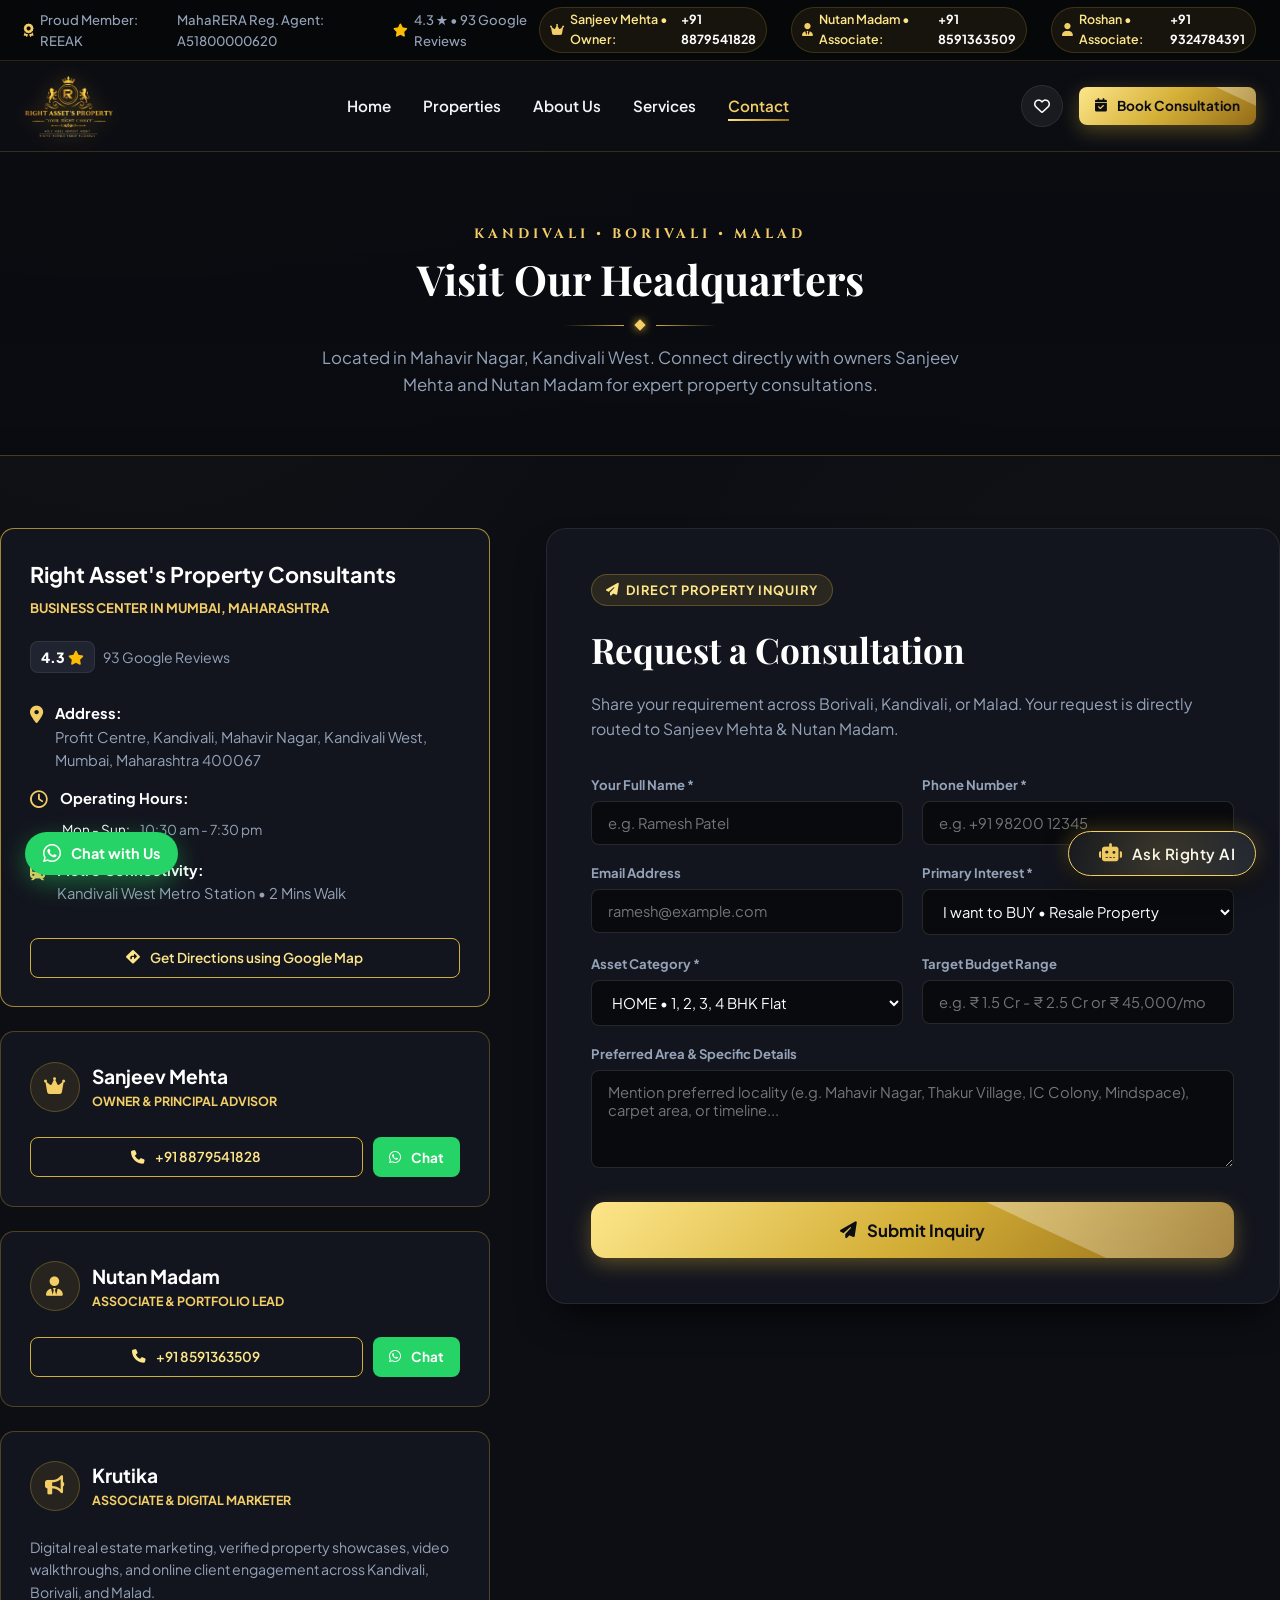
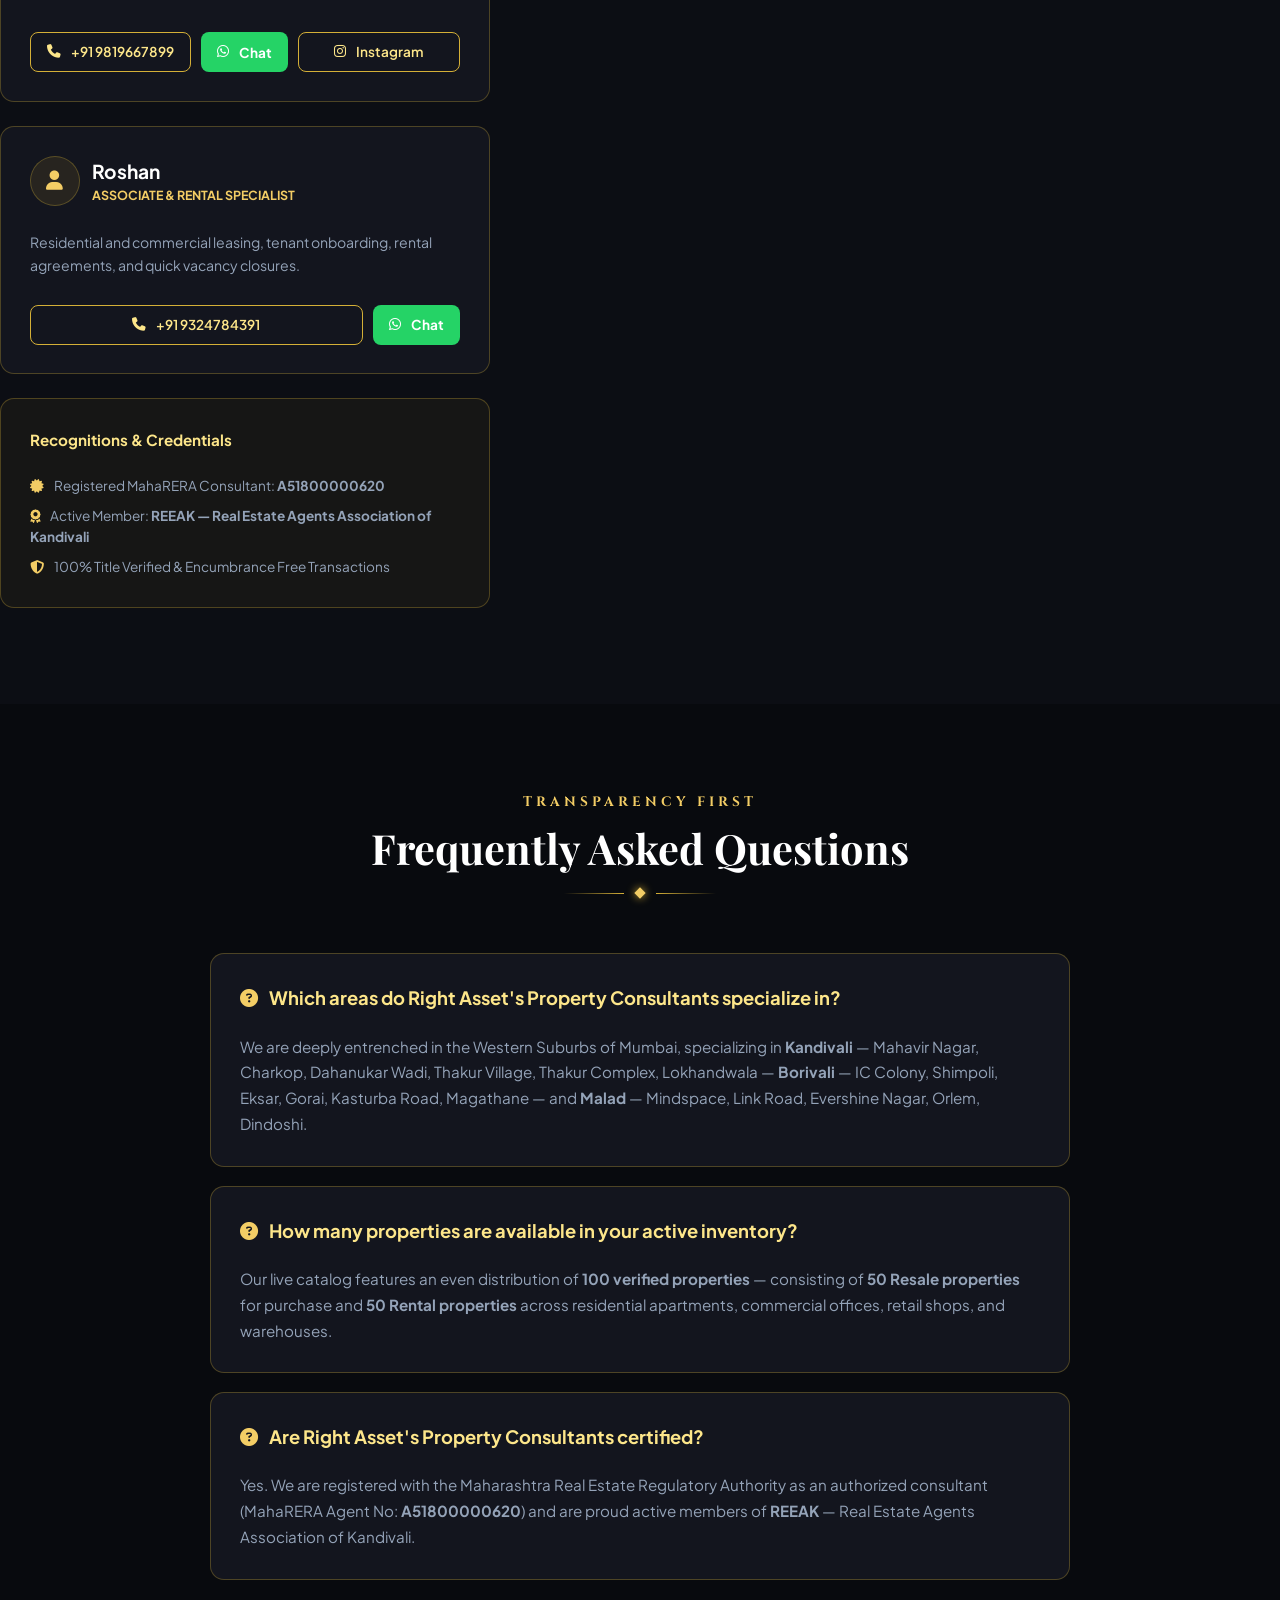
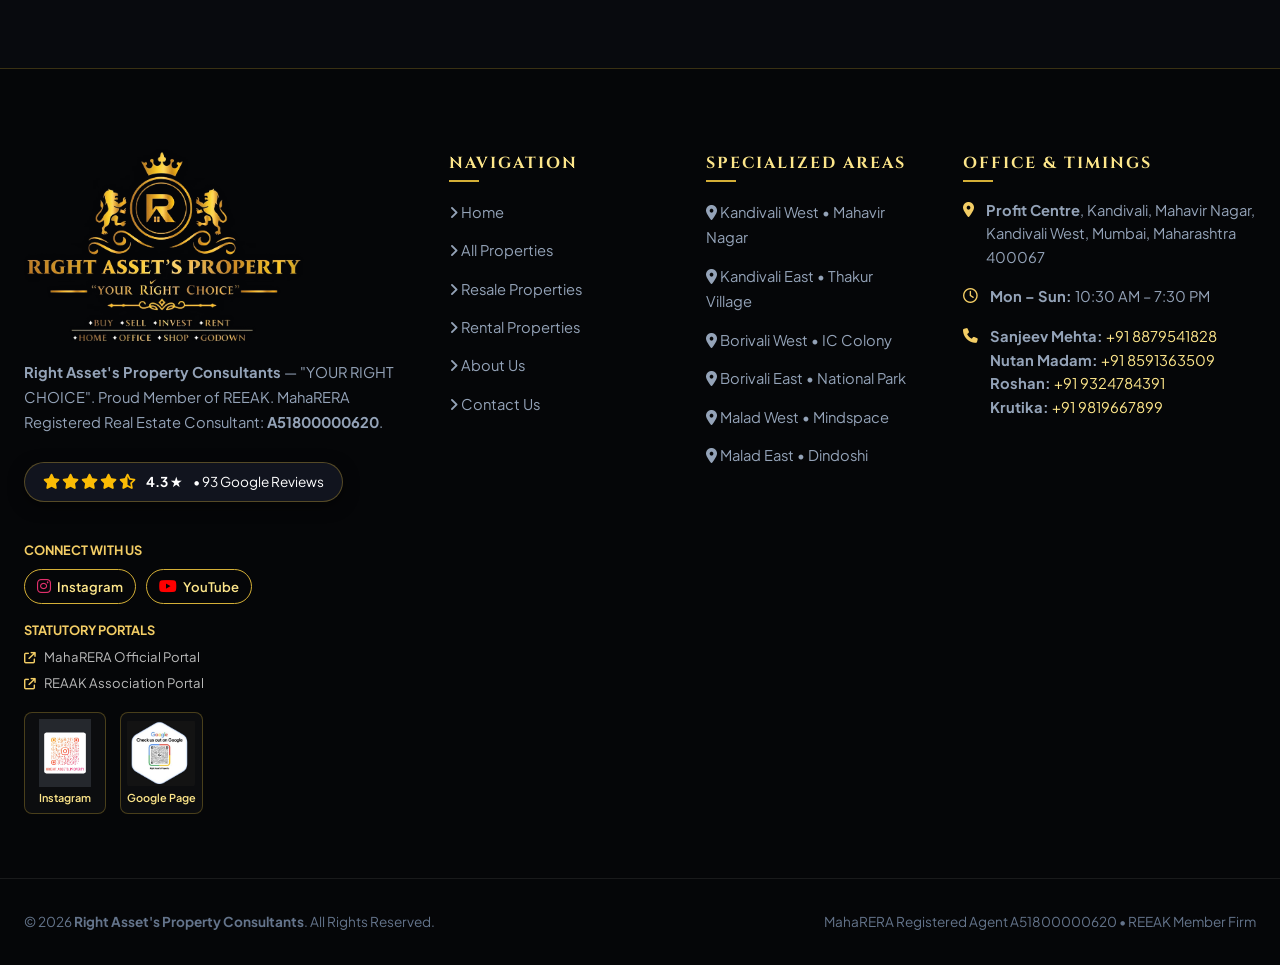
<file: contact.html>
<!DOCTYPE html>
<html lang="en">
<head>
  <meta charset="UTF-8" />
  <meta name="viewport" content="width=device-width, initial-scale=1.0" />
  <title>Contact Us | Right Asset's Property Consultants - Mahavir Nagar, Kandivali West</title>
  <meta name="description" content="Visit Right Asset's Property Consultants at Profit Centre, Mahavir Nagar, Kandivali West, Mumbai 400067. Direct contact with Sanjeev Mehta and Nutan Madam. REEAK Member & MahaRERA Registered." />
  
  <!-- Favicon -->
  <link rel="icon" type="image/svg+xml" href="assets/images/logo-icon.svg" />
  
  <!-- Font Awesome Icons -->
  <link rel="stylesheet" href="https://cdnjs.cloudflare.com/ajax/libs/font-awesome/6.5.1/css/all.min.css" />
  
  <!-- Custom Stylesheet -->
  <link rel="stylesheet" href="assets/css/styles.css" />
</head>
<body>

  <!-- TOP BAR -->
  <div class="top-header-bar">
    <div class="container top-bar-content">
      <div class="top-contact-links">
        <span class="top-contact-item"><i class="fa-solid fa-award"></i> Proud Member: REEAK</span>
        <span class="top-contact-item"><i class="fa-solid fa-shield-check"></i> MahaRERA Reg. Agent: A51800000620</span>
        <span class="top-contact-item"><i class="fa-solid fa-star" style="color: #FBBC05;"></i> 4.3 ★ • 93 Google Reviews</span>
      </div>
      <div class="top-key-contacts">
        <div class="agent-badge-chip">
          <i class="fa-solid fa-crown" style="color: var(--gold-400);"></i>
          <span>Sanjeev Mehta • Owner:</span>
          <a href="tel:+918879541828">+91 8879541828</a>
        </div>
        <div class="agent-badge-chip">
          <i class="fa-solid fa-user-tie" style="color: var(--gold-400);"></i>
          <span>Nutan Madam • Associate:</span>
          <a href="tel:+918591363509">+91 8591363509</a>
        </div>
        <div class="agent-badge-chip">
          <i class="fa-solid fa-user" style="color: var(--gold-400);"></i>
          <span>Roshan • Associate:</span>
          <a href="tel:+919324784391">+91 9324784391</a>
        </div>
      </div>
    </div>
  </div>

  <!-- MAIN NAVIGATION -->
  <header class="main-navbar">
    <div class="container nav-container">
      <a href="index.html" class="brand-logo-link">
        <img src="assets/images/logo.png" alt="Right Asset's Property Consultants" class="brand-logo-img" />
      </a>
      <nav>
        <ul class="nav-menu-links">
          <li><a href="index.html" class="nav-link">Home</a></li>
          <li><a href="properties.html" class="nav-link">Properties</a></li>
          <li><a href="about.html" class="nav-link">About Us</a></li>
          <li><a href="services.html" class="nav-link">Services</a></li>
          <li><a href="contact.html" class="nav-link active">Contact</a></li>
        </ul>
      </nav>
      <div class="nav-actions">
        <a href="properties.html" class="wishlist-btn-icon" title="View Saved Properties">
          <i class="fa-regular fa-heart"></i>
          <span class="wishlist-badge">0</span>
        </a>
        <a href="contact.html" class="btn btn-primary-gold btn-sm">
          <i class="fa-solid fa-calendar-check"></i> Book Consultation
        </a>
        <button class="mobile-nav-toggle" aria-label="Toggle Navigation Menu">
          <i class="fa-solid fa-bars"></i>
        </button>
      </div>
    </div>
  </header>

  <!-- MOBILE NAVIGATION DRAWER -->
  <div class="drawer-backdrop"></div>
  <aside class="mobile-drawer">
    <div class="drawer-header">
      <img src="assets/images/logo.png" alt="Logo" style="height: 40px;" />
      <button class="drawer-close" aria-label="Close Menu"><i class="fa-solid fa-xmark"></i></button>
    </div>
    <ul class="drawer-links">
      <li><a href="index.html"><i class="fa-solid fa-house"></i> Home</a></li>
      <li><a href="properties.html"><i class="fa-solid fa-building"></i> Properties</a></li>
      <li><a href="about.html"><i class="fa-solid fa-landmark"></i> About Us</a></li>
      <li><a href="services.html"><i class="fa-solid fa-briefcase"></i> Services</a></li>
      <li><a href="contact.html" class="active"><i class="fa-solid fa-phone"></i> Contact</a></li>
    </ul>
    <div class="drawer-contacts">
      <a href="tel:+918879541828" class="btn btn-outline-gold btn-sm" style="width: 100%; justify-content: flex-start;">
        <i class="fa-solid fa-phone"></i> Sanjeev Mehta: +91 8879541828
      </a>
      <a href="tel:+918591363509" class="btn btn-outline-gold btn-sm" style="width: 100%; justify-content: flex-start;">
        <i class="fa-solid fa-phone"></i> Nutan Madam: +91 8591363509
      </a>
    </div>
  </aside>

  <!-- PAGE HERO -->
  <section class="page-hero-banner">
    <div class="container">
      <span class="section-subtitle">Kandivali • Borivali • Malad</span>
      <h1 class="section-title">Visit Our Headquarters</h1>
      <div class="ornament-line"><span class="ornament-diamond"></span></div>
      <p class="section-description">
        Located in Mahavir Nagar, Kandivali West. Connect directly with owners Sanjeev Mehta and Nutan Madam for expert property consultations.
      </p>
    </div>
  </section>

  <!-- CONTACT LAYOUT -->
  <main class="container contact-section-layout">
    <!-- Left Column: Verified Office & Leadership Details (NO MCA VIVA BOX) -->
    <div class="contact-info-panel">
      <!-- Office Card from Google Business Profile -->
      <div class="contact-direct-card" style="border-color: var(--gold-border-bright);">
        <div style="display: flex; align-items: flex-start; justify-content: space-between; gap: 10px; margin-bottom: 0.5rem;">
          <div>
            <h3 style="font-size: 1.35rem; color: #fff; margin-bottom: 2px;">Right Asset's Property Consultants</h3>
            <span style="font-size: 0.82rem; color: var(--gold-400); text-transform: uppercase; font-weight: 700;">Business Center in Mumbai, Maharashtra</span>
          </div>
        </div>

        <div style="display: flex; align-items: center; gap: 8px; margin-bottom: 1rem;">
          <span style="background: #202430; padding: 4px 10px; border-radius: var(--radius-sm); border: 1px solid var(--border-subtle); font-size: 0.88rem; font-weight: 800; color: #fff;">
            4.3 <i class="fa-solid fa-star" style="color: #FBBC05;"></i>
          </span>
          <span style="color: var(--text-secondary); font-size: 0.88rem;">93 Google Reviews</span>
        </div>

        <div style="display: flex; flex-direction: column; gap: 0.9rem; font-size: 0.92rem; color: var(--text-secondary); margin-bottom: 1.2rem;">
          <div style="display: flex; gap: 12px;">
            <i class="fa-solid fa-location-dot" style="color: var(--gold-400); margin-top: 4px; font-size: 1.1rem;"></i>
            <div>
              <strong style="color: #fff;">Address:</strong><br />
              Profit Centre, Kandivali, Mahavir Nagar, Kandivali West, Mumbai, Maharashtra 400067
            </div>
          </div>

          <div style="display: flex; gap: 12px;">
            <i class="fa-regular fa-clock" style="color: var(--gold-400); margin-top: 4px; font-size: 1.1rem;"></i>
            <div>
              <strong style="color: #fff;">Operating Hours:</strong><br />
              <table style="width: 100%; font-size: 0.85rem; color: var(--text-secondary); margin-top: 4px;">
                <tr><td style="padding: 2px 8px 2px 0; color: #fff;">Mon - Sun:</td><td>10:30 am - 7:30 pm</td></tr>
              </table>
            </div>
          </div>

          <div style="display: flex; gap: 12px;">
            <i class="fa-solid fa-train-subway" style="color: var(--gold-400); margin-top: 4px; font-size: 1.1rem;"></i>
            <div>
              <strong style="color: #fff;">Metro Connectivity:</strong><br />
              Kandivali West Metro Station • 2 Mins Walk
            </div>
          </div>
        </div>

        <!-- Google Maps Link Button -->
        <a href="https://share.google/O8QHPlRzzuuAMLIzc" target="_blank" rel="noopener noreferrer" class="btn btn-outline-gold btn-sm" style="width: 100%;">
          <i class="fa-solid fa-diamond-turn-right"></i> Get Directions using Google Map
        </a>
      </div>

      <!-- Direct Person: Sanjeev Mehta -->
      <div class="contact-direct-card">
        <div style="display: flex; align-items: center; gap: 12px;">
          <div class="pillar-icon-box" style="width: 50px; height: 50px; font-size: 1.2rem; margin: 0;">
            <i class="fa-solid fa-crown"></i>
          </div>
          <div>
            <h3 style="font-size: 1.2rem; color: #fff;">Sanjeev Mehta</h3>
            <div style="font-size: 0.78rem; color: var(--gold-400); text-transform: uppercase; font-weight: 700;">Owner & Principal Advisor</div>
          </div>
        </div>
        <div style="display: flex; gap: 10px; margin-top: 0.8rem;">
          <a href="tel:+918879541828" class="btn btn-outline-gold btn-sm" style="flex: 1;"><i class="fa-solid fa-phone"></i> +91 8879541828</a>
          <button class="btn btn-whatsapp btn-sm" onclick="openWhatsAppMessage('918879541828', 'Hello Sanjeev Ji, I would like to consult with you.')"><i class="fa-brands fa-whatsapp"></i> Chat</button>
        </div>
      </div>

      <!-- Direct Person: Nutan Madam -->
      <div class="contact-direct-card">
        <div style="display: flex; align-items: center; gap: 12px;">
          <div class="pillar-icon-box" style="width: 50px; height: 50px; font-size: 1.2rem; margin: 0;">
            <i class="fa-solid fa-user-tie"></i>
          </div>
          <div>
            <h3 style="font-size: 1.2rem; color: #fff;">Nutan Madam</h3>
            <div style="font-size: 0.78rem; color: var(--gold-400); text-transform: uppercase; font-weight: 700;">Associate & Portfolio Lead</div>
          </div>
        </div>
        <div style="display: flex; gap: 10px; margin-top: 0.8rem;">
          <a href="tel:+918591363509" class="btn btn-outline-gold btn-sm" style="flex: 1;"><i class="fa-solid fa-phone"></i> +91 8591363509</a>
          <button class="btn btn-whatsapp btn-sm" onclick="openWhatsAppMessage('918591363509', 'Hello Nutan Madam, I would like to consult with you.')"><i class="fa-brands fa-whatsapp"></i> Chat</button>
        </div>
      </div>

      <!-- Direct Person: Krutika -->
      <div class="contact-direct-card">
        <div style="display: flex; align-items: center; gap: 12px;">
          <div class="pillar-icon-box" style="width: 50px; height: 50px; font-size: 1.2rem; margin: 0;">
            <i class="fa-solid fa-bullhorn"></i>
          </div>
          <div>
            <h3 style="font-size: 1.2rem; color: #fff;">Krutika</h3>
            <div style="font-size: 0.78rem; color: var(--gold-400); text-transform: uppercase; font-weight: 700;">Associate & Digital Marketer</div>
          </div>
        </div>
        <p style="font-size: 0.88rem; color: var(--text-secondary); margin: 12px 0 16px;">
          Digital real estate marketing, verified property showcases, video walkthroughs, and online client engagement across Kandivali, Borivali, and Malad.
        </p>
        <div style="display: flex; gap: 10px; flex-wrap: wrap;">
          <a href="tel:+919819667899" class="btn btn-outline-gold btn-sm" style="flex: 1;"><i class="fa-solid fa-phone"></i> +91 9819667899</a>
          <button class="btn btn-whatsapp btn-sm" onclick="openWhatsAppMessage('919819667899', 'Hello Krutika, I would like to inquire about your property listings & digital walkthroughs.')"><i class="fa-brands fa-whatsapp"></i> Chat</button>
          <a href="https://www.instagram.com/right_assets_property/" target="_blank" class="btn btn-outline-gold btn-sm" style="flex: 1;"><i class="fa-brands fa-instagram"></i> Instagram</a>
        </div>
      </div>

            <!-- Direct Person: Roshan -->
      <div class="contact-direct-card">
        <div style="display: flex; align-items: center; gap: 12px;">
          <div class="pillar-icon-box" style="width: 50px; height: 50px; font-size: 1.2rem; margin: 0;">
            <i class="fa-solid fa-user"></i>
          </div>
          <div>
            <h3 style="font-size: 1.2rem; color: #fff;">Roshan</h3>
            <div style="font-size: 0.78rem; color: var(--gold-400); text-transform: uppercase; font-weight: 700;">Associate & Rental Specialist</div>
          </div>
        </div>
        <p style="font-size: 0.88rem; color: var(--text-secondary); margin: 12px 0 16px;">
          Residential and commercial leasing, tenant onboarding, rental agreements, and quick vacancy closures.
        </p>
        <div style="display: flex; gap: 10px;">
          <a href="tel:+919324784391" class="btn btn-outline-gold btn-sm" style="flex: 1;"><i class="fa-solid fa-phone"></i> +91 9324784391</a>
          <button class="btn btn-whatsapp btn-sm" onclick="openWhatsAppMessage('919324784391', 'Hello Roshan, I would like to consult with you.')"><i class="fa-brands fa-whatsapp"></i> Chat</button>
        </div>
      </div>

      <!-- Official Accreditation -->
      <div class="contact-direct-card" style="background: rgba(212, 175, 55, 0.05);">
        <h4 style="font-size: 0.95rem; color: var(--gold-300); margin-bottom: 0.6rem;">Recognitions & Credentials</h4>
        <ul style="list-style: none; display: flex; flex-direction: column; gap: 8px; font-size: 0.85rem; color: var(--text-secondary);">
          <li><i class="fa-solid fa-certificate" style="color: var(--gold-400); margin-right: 8px;"></i> Registered MahaRERA Consultant: <strong>A51800000620</strong></li>
          <li><i class="fa-solid fa-award" style="color: var(--gold-400); margin-right: 8px;"></i> Active Member: <strong>REEAK — Real Estate Agents Association of Kandivali</strong></li>
          <li><i class="fa-solid fa-shield-halved" style="color: var(--gold-400); margin-right: 8px;"></i> 100% Title Verified & Encumbrance Free Transactions</li>
        </ul>
      </div>
    </div>

    <!-- Right Column: Lead Submission Form -->
    <div>
      <div class="contact-form-card">
        <div class="gold-badge" style="margin-bottom: 1rem;">
          <i class="fa-solid fa-paper-plane"></i> Direct Property Inquiry
        </div>
        <h2 style="font-family: var(--font-serif); font-size: 2.2rem; color: #fff; margin-bottom: 0.8rem;">
          Request a Consultation
        </h2>
        <p style="color: var(--text-secondary); margin-bottom: 2rem; font-size: 0.98rem;">
          Share your requirement across Borivali, Kandivali, or Malad. Your request is directly routed to Sanjeev Mehta & Nutan Madam.
        </p>

        <form id="general-contact-form" class="enquiry-form">
          <div style="display: grid; grid-template-columns: 1fr 1fr; gap: 1.2rem;">
            <div class="form-group">
              <label for="contact-name">Your Full Name *</label>
              <input type="text" id="contact-name" placeholder="e.g. Ramesh Patel" required />
            </div>
            <div class="form-group">
              <label for="contact-phone">Phone Number *</label>
              <input type="tel" id="contact-phone" placeholder="e.g. +91 98200 12345" required />
            </div>
          </div>

          <div style="display: grid; grid-template-columns: 1fr 1fr; gap: 1.2rem;">
            <div class="form-group">
              <label for="contact-email">Email Address</label>
              <input type="email" id="contact-email" placeholder="ramesh@example.com" />
            </div>
            <div class="form-group">
              <label for="contact-purpose">Primary Interest *</label>
              <select id="contact-purpose" required>
                <option value="buy">I want to BUY • Resale Property</option>
                <option value="sell">I want to SELL my property</option>
                <option value="rent">I want to RENT / LEASE</option>
                <option value="invest">I want to INVEST • High Yield</option>
              </select>
            </div>
          </div>

          <div style="display: grid; grid-template-columns: 1fr 1fr; gap: 1.2rem;">
            <div class="form-group">
              <label for="contact-category">Asset Category *</label>
              <select id="contact-category" required>
                <option value="home">HOME • 1, 2, 3, 4 BHK Flat</option>
                <option value="office">OFFICE • Commercial Suite</option>
                <option value="shop">SHOP • Retail Showroom</option>
                <option value="godown">GODOWN • Industrial & Logistics</option>
              </select>
            </div>
            <div class="form-group">
              <label for="contact-budget">Target Budget Range</label>
              <input type="text" id="contact-budget" placeholder="e.g. ₹ 1.5 Cr - ₹ 2.5 Cr or ₹ 45,000/mo" />
            </div>
          </div>

          <div class="form-group">
            <label for="contact-message">Preferred Area & Specific Details</label>
            <textarea id="contact-message" rows="4" placeholder="Mention preferred locality (e.g. Mahavir Nagar, Thakur Village, IC Colony, Mindspace), carpet area, or timeline..."></textarea>
          </div>

          <button type="submit" class="btn btn-primary-gold btn-lg" style="width: 100%; margin-top: 1rem;">
            <i class="fa-solid fa-paper-plane"></i> Submit Inquiry
          </button>
        </form>
      </div>
    </div>
  </main>

  <!-- FAQ SECTION -->
  <section style="background: #080A0E; padding: 5.5rem 0;">
    <div class="container">
      <div class="section-title-wrap">
        <span class="section-subtitle">Transparency First</span>
        <h2 class="section-title">Frequently Asked Questions</h2>
        <div class="ornament-line"><span class="ornament-diamond"></span></div>
      </div>

      <div style="max-width: 860px; margin: 0 auto; display: flex; flex-direction: column; gap: 1.2rem;">
        <div class="contact-direct-card">
          <h4 style="color: var(--gold-300); font-size: 1.15rem; margin-bottom: 0.5rem;">
            <i class="fa-solid fa-circle-question" style="color: var(--gold-400); margin-right: 8px;"></i> Which areas do Right Asset's Property Consultants specialize in?
          </h4>
          <p style="color: var(--text-secondary); font-size: 0.95rem; line-height: 1.7;">
            We are deeply entrenched in the Western Suburbs of Mumbai, specializing in <strong>Kandivali</strong> — Mahavir Nagar, Charkop, Dahanukar Wadi, Thakur Village, Thakur Complex, Lokhandwala — <strong>Borivali</strong> — IC Colony, Shimpoli, Eksar, Gorai, Kasturba Road, Magathane — and <strong>Malad</strong> — Mindspace, Link Road, Evershine Nagar, Orlem, Dindoshi.
          </p>
        </div>

        <div class="contact-direct-card">
          <h4 style="color: var(--gold-300); font-size: 1.15rem; margin-bottom: 0.5rem;">
            <i class="fa-solid fa-circle-question" style="color: var(--gold-400); margin-right: 8px;"></i> How many properties are available in your active inventory?
          </h4>
          <p style="color: var(--text-secondary); font-size: 0.95rem; line-height: 1.7;">
            Our live catalog features an even distribution of <strong>100 verified properties</strong> — consisting of <strong>50 Resale properties</strong> for purchase and <strong>50 Rental properties</strong> across residential apartments, commercial offices, retail shops, and warehouses.
          </p>
        </div>

        <div class="contact-direct-card">
          <h4 style="color: var(--gold-300); font-size: 1.15rem; margin-bottom: 0.5rem;">
            <i class="fa-solid fa-circle-question" style="color: var(--gold-400); margin-right: 8px;"></i> Are Right Asset's Property Consultants certified?
          </h4>
          <p style="color: var(--text-secondary); font-size: 0.95rem; line-height: 1.7;">
            Yes. We are registered with the Maharashtra Real Estate Regulatory Authority as an authorized consultant (MahaRERA Agent No: <strong>A51800000620</strong>) and are proud active members of <strong>REEAK</strong> — Real Estate Agents Association of Kandivali.
          </p>
        </div>
      </div>
    </div>
  </section>

  <!-- FOOTER -->
  <footer class="site-footer">
    <div class="container footer-grid">
      <div class="footer-brand-col">
        <a href="index.html">
          <img src="assets/images/logo.png" alt="Right Asset's Property" class="footer-logo" />
        </a>
        <p class="footer-desc">
          <strong>Right Asset's Property Consultants</strong> — "YOUR RIGHT CHOICE". Proud Member of REEAK. MahaRERA Registered Real Estate Consultant: <strong>A51800000620</strong>.
        </p>
        <div style="margin-top: 0.5rem;">
          <span class="google-review-badge">
            <span class="stars"><i class="fa-solid fa-star"></i><i class="fa-solid fa-star"></i><i class="fa-solid fa-star"></i><i class="fa-solid fa-star"></i><i class="fa-solid fa-star-half-stroke"></i></span>
            <strong>4.3 ★</strong> • 93 Google Reviews
          </span>
        </div>
        <!-- Official Social Links & Statutory References -->
        <div style="margin-top: 1.2rem;">
          <div style="font-size: 0.8rem; text-transform: uppercase; color: var(--gold-400); font-weight: 700; margin-bottom: 8px;">
            Connect With Us
          </div>
          <div style="display: flex; gap: 10px; align-items: center; margin-bottom: 1rem;">
            <a href="https://www.instagram.com/right_assets_property/" target="_blank" rel="noopener noreferrer" class="btn btn-outline-gold btn-sm" style="padding: 6px 12px; font-size: 0.82rem; border-radius: 20px; display: inline-flex; align-items: center; gap: 6px;" title="Follow us on Instagram">
              <i class="fa-brands fa-instagram" style="color: #E1306C; font-size: 1rem;"></i> Instagram
            </a>
            <a href="https://www.youtube.com/channel/UC-xl4TyN-BUk4IEqBOf_NnQ" target="_blank" rel="noopener noreferrer" class="btn btn-outline-gold btn-sm" style="padding: 6px 12px; font-size: 0.82rem; border-radius: 20px; display: inline-flex; align-items: center; gap: 6px;" title="Subscribe to our YouTube Channel">
              <i class="fa-brands fa-youtube" style="color: #FF0000; font-size: 1rem;"></i> YouTube
            </a>
          </div>

          <!-- Official Statutory References -->
          <div style="font-size: 0.8rem; text-transform: uppercase; color: var(--gold-400); font-weight: 700; margin-bottom: 6px;">
            Statutory Portals
          </div>
          <div style="display: flex; flex-direction: column; gap: 5px; font-size: 0.82rem;">
            <a href="https://www.maharera.maharashtra.gov.in/" target="_blank" rel="noopener noreferrer" style="color: #bbb; text-decoration: none;">
              <i class="fa-solid fa-arrow-up-right-from-square" style="color: var(--gold-400); font-size: 0.72rem; margin-right: 6px;"></i> MahaRERA Official Portal
            </a>
            <a href="https://reaak.com/" target="_blank" rel="noopener noreferrer" style="color: #bbb; text-decoration: none;">
              <i class="fa-solid fa-arrow-up-right-from-square" style="color: var(--gold-400); font-size: 0.72rem; margin-right: 6px;"></i> REAAK Association Portal
            </a>
          </div>

          <!-- Quick QR Codes Row -->
          <div style="display: flex; gap: 14px; margin-top: 1.2rem;">
            <div style="text-align: center; background: rgba(255,255,255,0.03); border: 1px solid var(--gold-border); border-radius: 8px; padding: 6px;">
              <a href="https://www.instagram.com/right_assets_property/" target="_blank">
                <img src="assets/images/qr-instagram.jpg" alt="Instagram QR Code" style="width: 68px; height: 68px; object-fit: contain; border-radius: 4px;" />
              </a>
              <div style="font-size: 0.68rem; color: var(--gold-300); margin-top: 2px; font-weight: 600;">Instagram</div>
            </div>
            <div style="text-align: center; background: rgba(255,255,255,0.03); border: 1px solid var(--gold-border); border-radius: 8px; padding: 6px;">
              <a href="https://share.google/O8QHPlRzzuuAMLIzc" target="_blank">
                <img src="assets/images/qr-google.jpg" alt="Google QR Code" style="width: 68px; height: 68px; object-fit: contain; border-radius: 4px;" />
              </a>
              <div style="font-size: 0.68rem; color: var(--gold-300); margin-top: 2px; font-weight: 600;">Google Page</div>
            </div>
          </div>
        </div>
      </div>

      <div class="footer-col">
        <h4>Navigation</h4>
        <ul class="footer-links-list">
          <li><a href="index.html"><i class="fa-solid fa-angle-right"></i> Home</a></li>
          <li><a href="properties.html"><i class="fa-solid fa-angle-right"></i> All Properties</a></li>
          <li><a href="properties.html?purpose=buy"><i class="fa-solid fa-angle-right"></i> Resale Properties</a></li>
          <li><a href="properties.html?purpose=rent"><i class="fa-solid fa-angle-right"></i> Rental Properties</a></li>
          <li><a href="about.html"><i class="fa-solid fa-angle-right"></i> About Us</a></li>
          <li><a href="contact.html"><i class="fa-solid fa-angle-right"></i> Contact Us</a></li>
        </ul>
      </div>

      <div class="footer-col">
        <h4>Specialized Areas</h4>
        <ul class="footer-links-list">
          <li><a href="properties.html?location=Kandivali+West"><i class="fa-solid fa-location-dot"></i> Kandivali West • Mahavir Nagar</a></li>
          <li><a href="properties.html?location=Kandivali+East"><i class="fa-solid fa-location-dot"></i> Kandivali East • Thakur Village</a></li>
          <li><a href="properties.html?location=Borivali+West"><i class="fa-solid fa-location-dot"></i> Borivali West • IC Colony</a></li>
          <li><a href="properties.html?location=Borivali+East"><i class="fa-solid fa-location-dot"></i> Borivali East • National Park</a></li>
          <li><a href="properties.html?location=Malad+West"><i class="fa-solid fa-location-dot"></i> Malad West • Mindspace</a></li>
          <li><a href="properties.html?location=Malad+East"><i class="fa-solid fa-location-dot"></i> Malad East • Dindoshi</a></li>
        </ul>
      </div>

      <div class="footer-col">
        <h4>Office & Timings</h4>
        <div class="footer-contact-block">
          <div class="footer-contact-item">
            <i class="fa-solid fa-location-dot"></i>
            <div>
              <strong>Profit Centre</strong>, Kandivali, Mahavir Nagar, Kandivali West, Mumbai, Maharashtra 400067
            </div>
          </div>
          <div class="footer-contact-item">
            <i class="fa-regular fa-clock"></i>
            <div>
              <strong>Mon – Sun:</strong> 10:30 AM – 7:30 PM
            </div>
          </div>
          <div class="footer-contact-item">
            <i class="fa-solid fa-phone"></i>
            <div>
              <strong>Sanjeev Mehta:</strong> <a href="tel:+918879541828" style="color: var(--gold-300);">+91 8879541828</a><br />
              <strong>Nutan Madam:</strong> <a href="tel:+918591363509" style="color: var(--gold-300);">+91 8591363509</a><br />
              <strong>Roshan:</strong> <a href="tel:+919324784391" style="color: var(--gold-300);">+91 9324784391</a><br />
              <strong>Krutika:</strong> <a href="tel:+919819667899" style="color: var(--gold-300);">+91 9819667899</a>
            </div>
          </div>
        </div>
      </div>
    </div>

    <div class="container footer-bottom-bar">
      <div>© 2026 <strong>Right Asset's Property Consultants</strong>. All Rights Reserved.</div>
      <div>MahaRERA Registered Agent A51800000620 • REEAK Member Firm</div>
    </div>
  </footer>

  <!-- Floating WhatsApp Quick Button -->
  <a href="https://wa.me/918879541828?text=Hello%20Right%20Asset's%20Property,%20I%20would%20like%20to%20consult%20with%20you." target="_blank" class="floating-whatsapp-widget">
    <i class="fa-brands fa-whatsapp" style="font-size: 1.3rem;"></i>
    <span>Chat with Us</span>
  </a>

  <!-- JavaScript Scripts -->
  <script src="assets/js/data.js"></script>
  <script src="assets/js/leads-service.js"></script>
  <script src="assets/js/main.js"></script>
  <script src="assets/js/contact.js"></script>
  <!-- AI Assistant Widget -->
  <script src="assets/js/ai-assistant.js"></script>
</body>
</html>
</file>
<file: assets/css/styles.css>
﻿/* ==========================================================================
   RIGHT ASSET'S PROPERTY - LUXURY REAL ESTATE STYLESHEET
   "Your Right Choice" | Founded by Sanjeev Mehta & Nutan Madam
   ========================================================================== */

/* --- GOOGLE FONTS IMPORT --- */
@import url('https://fonts.googleapis.com/css2?family=Cinzel:wght@500;600;700;800;900&family=Playfair+Display:ital,wght@0,400;0,600;0,700;0,900;1,400&family=Plus+Jakarta+Sans:wght@300;400;500;600;700;800&display=swap');

/* --- ROOT VARIABLES --- */
:root {
  /* Color Palette - Royal Obsidian & Gold */
  --bg-darkest: #07080B;
  --bg-primary: #0C0E14;
  --bg-card: #13151E;
  --bg-card-hover: #191C28;
  --bg-glass: rgba(19, 21, 30, 0.78);
  --bg-glass-heavy: rgba(12, 14, 20, 0.92);

  /* Lustrous Golds */
  --gold-300: #FDE68A;
  --gold-400: #F3CD65;
  --gold-500: #D4AF37;
  --gold-600: #B88E28;
  --gold-700: #936B18;
  --gold-gradient: linear-gradient(135deg, #FDE68A 0%, #D4AF37 50%, #936B18 100%);
  --gold-gradient-soft: linear-gradient(135deg, rgba(243, 205, 101, 0.15) 0%, rgba(212, 175, 55, 0.05) 100%);
  --gold-glow: 0 0 25px rgba(212, 175, 55, 0.28);
  --gold-border: rgba(212, 175, 55, 0.3);
  --gold-border-bright: rgba(212, 175, 55, 0.75);

  /* Neutral Text & Accents */
  --text-white: #FFFFFF;
  --text-primary: #F1F5F9;
  --text-secondary: #94A3B8;
  --text-muted: #64748B;
  --border-subtle: rgba(255, 255, 255, 0.08);

  /* Status Colors */
  --success: #10B981;
  --success-glow: rgba(16, 185, 129, 0.25);
  --info: #38BDF8;
  --whatsapp: #25D366;

  /* Typography */
  --font-serif: 'Playfair Display', 'Cinzel', Georgia, serif;
  --font-royal: 'Cinzel', serif;
  --font-sans: 'Plus Jakarta Sans', system-ui, -apple-system, sans-serif;

  /* Transitions & Shadows */
  --transition-fast: 0.18s ease;
  --transition-normal: 0.3s cubic-bezier(0.16, 1, 0.3, 1);
  --transition-slow: 0.5s cubic-bezier(0.16, 1, 0.3, 1);
  --card-shadow: 0 10px 30px -10px rgba(0, 0, 0, 0.7);
  --elevated-shadow: 0 20px 40px -15px rgba(0, 0, 0, 0.9);
  --gold-card-shadow: 0 12px 35px -8px rgba(212, 175, 55, 0.16);
  --radius-sm: 8px;
  --radius-md: 14px;
  --radius-lg: 20px;
  --radius-full: 9999px;
}

/* --- RESET & GLOBAL STYLES --- */
*, *::before, *::after {
  box-sizing: border-box;
  margin: 0;
  padding: 0;
}

html {
  scroll-behavior: smooth;
  font-size: 16px;
}

body {
  background-color: var(--bg-primary);
  color: var(--text-primary);
  font-family: var(--font-sans);
  line-height: 1.6;
  overflow-x: hidden;
  background-image: 
    radial-gradient(circle at 10% 20%, rgba(212, 175, 55, 0.04) 0%, transparent 40%),
    radial-gradient(circle at 90% 80%, rgba(212, 175, 55, 0.03) 0%, transparent 40%);
  background-attachment: fixed;
}

a {
  color: inherit;
  text-decoration: none;
  transition: var(--transition-fast);
}

img {
  max-width: 100%;
  height: auto;
  display: block;
}

button, input, select, textarea {
  font-family: inherit;
  font-size: inherit;
  color: inherit;
  outline: none;
}

/* Typography Helpers */
.gold-text {
  background: var(--gold-gradient);
  -webkit-background-clip: text;
  -webkit-text-fill-color: transparent;
  display: inline-block;
}

.gold-badge {
  display: inline-flex;
  align-items: center;
  gap: 6px;
  padding: 5px 14px;
  border-radius: var(--radius-full);
  background: rgba(212, 175, 55, 0.12);
  border: 1px solid var(--gold-border);
  color: var(--gold-300);
  font-size: 0.8rem;
  font-weight: 700;
  letter-spacing: 1px;
  text-transform: uppercase;
}

.section-title-wrap {
  text-align: center;
  margin-bottom: 3.5rem;
  position: relative;
}

.section-subtitle {
  color: var(--gold-400);
  font-family: var(--font-royal);
  font-size: 0.85rem;
  letter-spacing: 4px;
  text-transform: uppercase;
  margin-bottom: 0.5rem;
  display: block;
  font-weight: 700;
}

.section-title {
  font-family: var(--font-serif);
  font-size: 2.6rem;
  font-weight: 700;
  color: var(--text-white);
  line-height: 1.25;
}

.section-description {
  color: var(--text-secondary);
  max-width: 650px;
  margin: 1rem auto 0;
  font-size: 1.05rem;
}

.ornament-line {
  display: flex;
  align-items: center;
  justify-content: center;
  gap: 12px;
  margin: 1rem auto 0;
}

.ornament-line::before,
.ornament-line::after {
  content: "";
  display: block;
  width: 60px;
  height: 1px;
  background: linear-gradient(90deg, transparent, var(--gold-500));
}

.ornament-line::after {
  background: linear-gradient(90deg, var(--gold-500), transparent);
}

.ornament-diamond {
  width: 8px;
  height: 8px;
  background: var(--gold-400);
  transform: rotate(45deg);
  box-shadow: 0 0 8px var(--gold-500);
}

/* --- BUTTONS --- */
.btn {
  display: inline-flex;
  align-items: center;
  justify-content: center;
  gap: 10px;
  padding: 0.85rem 1.8rem;
  border-radius: var(--radius-sm);
  font-weight: 600;
  font-size: 0.95rem;
  cursor: pointer;
  border: none;
  transition: var(--transition-normal);
  text-align: center;
  white-space: nowrap;
}

.btn-primary-gold {
  background: var(--gold-gradient);
  color: #0C0E14;
  font-weight: 700;
  box-shadow: 0 6px 20px rgba(212, 175, 55, 0.35);
  position: relative;
  overflow: hidden;
}

.btn-primary-gold::after {
  content: '';
  position: absolute;
  top: -50%;
  left: -50%;
  width: 200%;
  height: 200%;
  background: linear-gradient(60deg, transparent, rgba(255, 255, 255, 0.35), transparent);
  transform: rotate(25deg) translateY(-100%);
  transition: transform 0.6s ease;
}

.btn-primary-gold:hover {
  transform: translateY(-2px);
  box-shadow: 0 10px 28px rgba(212, 175, 55, 0.5);
}

.btn-primary-gold:hover::after {
  transform: rotate(25deg) translateY(100%);
}

.btn-outline-gold {
  background: transparent;
  border: 1px solid var(--gold-500);
  color: var(--gold-300);
}

.btn-outline-gold:hover {
  background: rgba(212, 175, 55, 0.12);
  color: var(--text-white);
  border-color: var(--gold-400);
  transform: translateY(-2px);
}

.btn-whatsapp {
  background: #25D366;
  color: #FFFFFF;
  font-weight: 700;
}

.btn-whatsapp:hover {
  background: #20BA5A;
  transform: translateY(-2px);
  box-shadow: 0 6px 20px rgba(37, 211, 102, 0.35);
}

.btn-secondary {
  background: rgba(255, 255, 255, 0.08);
  color: var(--text-white);
  border: 1px solid var(--border-subtle);
}

.btn-secondary:hover {
  background: rgba(255, 255, 255, 0.15);
  transform: translateY(-2px);
}

.btn-sm {
  padding: 0.5rem 1rem;
  font-size: 0.85rem;
}

.btn-lg {
  padding: 1.1rem 2.4rem;
  font-size: 1.05rem;
  border-radius: var(--radius-md);
}

/* --- CONTAINER --- */
.container {
  width: 100%;
  max-width: 1280px;
  margin: 0 auto;
  padding: 0 1.5rem;
}

/* ==========================================================================
   HEADER & NAVIGATION
   ========================================================================== */

/* Top Info Bar */
.top-header-bar {
  background: #060709;
  border-bottom: 1px solid rgba(212, 175, 55, 0.18);
  font-size: 0.82rem;
  padding: 0.45rem 0;
  color: var(--text-secondary);
}

.top-bar-content {
  display: flex;
  align-items: center;
  justify-content: space-between;
}

.top-contact-links {
  display: flex;
  align-items: center;
  gap: 1.5rem;
}

.top-contact-item {
  display: inline-flex;
  align-items: center;
  gap: 6px;
  color: var(--text-secondary);
  font-weight: 500;
}

.top-contact-item:hover {
  color: var(--gold-400);
}

.top-contact-item i {
  color: var(--gold-400);
}

.top-key-contacts {
  display: flex;
  align-items: center;
  gap: 1.5rem;
}

.agent-badge-chip {
  display: inline-flex;
  align-items: center;
  gap: 6px;
  padding: 2px 10px;
  border-radius: var(--radius-full);
  background: rgba(212, 175, 55, 0.08);
  border: 1px solid rgba(212, 175, 55, 0.2);
  color: var(--gold-300);
  font-size: 0.78rem;
  font-weight: 600;
}

.agent-badge-chip a {
  color: var(--text-white);
  font-weight: 700;
}

.agent-badge-chip a:hover {
  color: var(--gold-400);
  text-decoration: underline;
}

/* Main Navigation Bar */
.main-navbar {
  position: sticky;
  top: 0;
  z-index: 1000;
  background: var(--bg-glass-heavy);
  backdrop-filter: blur(14px);
  -webkit-backdrop-filter: blur(14px);
  border-bottom: 1px solid rgba(212, 175, 55, 0.2);
  transition: var(--transition-normal);
}

.main-navbar.scrolled {
  background: rgba(9, 11, 16, 0.98);
  box-shadow: 0 10px 30px rgba(0, 0, 0, 0.85);
  border-bottom-color: rgba(212, 175, 55, 0.35);
}

.nav-container {
  display: flex;
  align-items: center;
  justify-content: space-between;
  padding: 0.85rem 1.5rem;
}

.brand-logo-link {
  display: flex;
  align-items: center;
  gap: 12px;
}

.brand-logo-img {
  height: 62px;
  width: auto;
  object-fit: contain;
  filter: drop-shadow(0 2px 10px rgba(212, 175, 55, 0.4));
  transition: transform 0.3s ease;
}

.brand-logo-img:hover {
  transform: scale(1.03);
}

.nav-menu-links {
  display: flex;
  align-items: center;
  list-style: none;
  gap: 2rem;
}

.nav-link {
  color: var(--text-primary);
  font-weight: 600;
  font-size: 0.95rem;
  position: relative;
  padding: 6px 0;
}

.nav-link:hover,
.nav-link.active {
  color: var(--gold-400);
}

.nav-link::after {
  content: '';
  position: absolute;
  bottom: 0;
  left: 0;
  width: 0%;
  height: 2px;
  background: var(--gold-gradient);
  transition: width var(--transition-normal);
}

.nav-link:hover::after,
.nav-link.active::after {
  width: 100%;
}

.nav-actions {
  display: flex;
  align-items: center;
  gap: 1rem;
}

.wishlist-btn-icon {
  position: relative;
  background: rgba(255, 255, 255, 0.06);
  border: 1px solid var(--border-subtle);
  width: 42px;
  height: 42px;
  border-radius: 50%;
  display: flex;
  align-items: center;
  justify-content: center;
  color: var(--text-white);
  cursor: pointer;
  transition: var(--transition-fast);
}

.wishlist-btn-icon:hover {
  background: rgba(212, 175, 55, 0.15);
  border-color: var(--gold-border);
  color: var(--gold-400);
}

.wishlist-badge {
  position: absolute;
  top: -4px;
  right: -4px;
  background: var(--gold-500);
  color: #000;
  font-size: 0.7rem;
  font-weight: 800;
  width: 18px;
  height: 18px;
  border-radius: 50%;
  display: flex;
  align-items: center;
  justify-content: center;
}

/* Mobile Toggle Hamburger */
.mobile-nav-toggle {
  display: none;
  background: none;
  border: none;
  color: var(--gold-400);
  font-size: 1.6rem;
  cursor: pointer;
}

/* Mobile Drawer */
.mobile-drawer {
  position: fixed;
  top: 0;
  right: -100%;
  width: 320px;
  height: 100vh;
  background: #0B0D13;
  border-left: 1px solid var(--gold-border);
  z-index: 2000;
  padding: 2rem 1.5rem;
  display: flex;
  flex-direction: column;
  transition: right 0.35s ease;
  box-shadow: -10px 0 30px rgba(0, 0, 0, 0.9);
}

.mobile-drawer.open {
  right: 0;
}

.drawer-backdrop {
  position: fixed;
  top: 0;
  left: 0;
  width: 100vw;
  height: 100vh;
  background: rgba(0, 0, 0, 0.7);
  backdrop-filter: blur(4px);
  z-index: 1999;
  opacity: 0;
  visibility: hidden;
  transition: var(--transition-normal);
}

.drawer-backdrop.active {
  opacity: 1;
  visibility: visible;
}

.drawer-header {
  display: flex;
  align-items: center;
  justify-content: space-between;
  padding-bottom: 1.5rem;
  border-bottom: 1px solid var(--border-subtle);
}

.drawer-close {
  background: none;
  border: none;
  color: var(--gold-400);
  font-size: 1.8rem;
  cursor: pointer;
}

.drawer-links {
  list-style: none;
  margin: 1.5rem 0;
  display: flex;
  flex-direction: column;
  gap: 1.2rem;
}

.drawer-links a {
  font-size: 1.1rem;
  font-weight: 600;
  color: var(--text-primary);
  display: flex;
  align-items: center;
  gap: 10px;
}

.drawer-links a:hover,
.drawer-links a.active {
  color: var(--gold-400);
  padding-left: 6px;
}

.drawer-contacts {
  margin-top: auto;
  padding-top: 1.5rem;
  border-top: 1px solid var(--border-subtle);
  display: flex;
  flex-direction: column;
  gap: 0.8rem;
}

/* ==========================================================================
   HERO SECTION
   ========================================================================== */
.hero-section {
  position: relative;
  min-height: 85vh;
  display: flex;
  align-items: center;
  padding: 5rem 0 6rem;
  background: 
    linear-gradient(to bottom, rgba(12, 14, 20, 0.72) 0%, rgba(12, 14, 20, 0.92) 100%),
    url('https://images.unsplash.com/photo-1600585154340-be6161a56a0c?auto=format&fit=crop&w=1920&q=80') center/cover no-repeat;
  border-bottom: 1px solid rgba(212, 175, 55, 0.2);
}

.hero-overlay-grid {
  position: absolute;
  top: 0;
  left: 0;
  right: 0;
  bottom: 0;
  background-image: linear-gradient(rgba(212, 175, 55, 0.03) 1px, transparent 1px),
                    linear-gradient(90deg, rgba(212, 175, 55, 0.03) 1px, transparent 1px);
  background-size: 60px 60px;
  pointer-events: none;
}

.hero-content {
  position: relative;
  z-index: 2;
  text-align: center;
  max-width: 960px;
  margin: 0 auto;
}

.hero-crest-badge {
  display: inline-flex;
  align-items: center;
  gap: 10px;
  padding: 8px 20px;
  border-radius: var(--radius-full);
  background: rgba(212, 175, 55, 0.12);
  border: 1px solid var(--gold-border);
  box-shadow: 0 0 20px rgba(212, 175, 55, 0.15);
  margin-bottom: 1.5rem;
  font-family: var(--font-royal);
  font-size: 0.85rem;
  color: var(--gold-300);
  letter-spacing: 2.5px;
  text-transform: uppercase;
}

.hero-crest-badge img {
  height: 22px;
  width: auto;
}

.hero-title {
  font-family: var(--font-serif);
  font-size: 3.8rem;
  font-weight: 800;
  line-height: 1.15;
  color: var(--text-white);
  margin-bottom: 1.2rem;
  letter-spacing: -0.5px;
}

.hero-tagline-quote {
  font-family: var(--font-royal);
  font-size: 1.3rem;
  color: var(--gold-400);
  letter-spacing: 3px;
  margin-bottom: 1rem;
  display: block;
}

.hero-subtext {
  font-size: 1.15rem;
  color: #CBD5E1;
  max-width: 720px;
  margin: 0 auto 2.5rem;
  line-height: 1.7;
}

/* Pillar Badges Row */
.hero-pillars-row {
  display: flex;
  align-items: center;
  justify-content: center;
  flex-wrap: wrap;
  gap: 0.8rem;
  margin-bottom: 3rem;
}

.pillar-chip {
  background: rgba(19, 21, 30, 0.85);
  border: 1px solid var(--gold-border);
  border-radius: var(--radius-full);
  padding: 6px 16px;
  font-size: 0.85rem;
  font-weight: 700;
  letter-spacing: 1.5px;
  color: var(--gold-300);
  display: flex;
  align-items: center;
  gap: 8px;
}

.pillar-chip i {
  color: var(--gold-400);
}

/* --- HERO SEARCH BOX --- */
.hero-search-wrapper {
  background: var(--bg-card);
  border: 1px solid var(--gold-border-bright);
  box-shadow: 0 20px 50px rgba(0, 0, 0, 0.8), 0 0 30px rgba(212, 175, 55, 0.15);
  border-radius: var(--radius-lg);
  padding: 1.8rem;
  backdrop-filter: blur(20px);
  max-width: 1040px;
  margin: 0 auto;
  text-align: left;
}

/* Search Tabs */
.search-type-tabs {
  display: flex;
  align-items: center;
  gap: 0.5rem;
  margin-bottom: 1.5rem;
  border-bottom: 1px solid rgba(255, 255, 255, 0.08);
  padding-bottom: 0.8rem;
}

.search-tab {
  background: transparent;
  border: none;
  padding: 0.5rem 1.4rem;
  color: var(--text-secondary);
  font-weight: 700;
  font-size: 0.95rem;
  border-radius: var(--radius-sm);
  cursor: pointer;
  transition: var(--transition-fast);
}

.search-tab:hover {
  color: var(--text-white);
  background: rgba(255, 255, 255, 0.05);
}

.search-tab.active {
  background: var(--gold-gradient);
  color: #0C0E14;
  box-shadow: 0 4px 15px rgba(212, 175, 55, 0.3);
}

/* Search Controls Grid */
.search-grid {
  display: grid;
  grid-template-columns: 1.8fr 1.3fr 1.3fr 1.1fr auto;
  gap: 1rem;
  align-items: flex-end;
}

.search-control {
  display: flex;
  flex-direction: column;
  gap: 6px;
}

.search-control label {
  font-size: 0.8rem;
  font-weight: 700;
  text-transform: uppercase;
  letter-spacing: 1px;
  color: var(--gold-300);
}

.search-input-wrap {
  position: relative;
  display: flex;
  align-items: center;
}

.search-input-wrap i {
  position: absolute;
  left: 14px;
  color: var(--gold-500);
  pointer-events: none;
}

.search-input-wrap select,
.search-input-wrap input {
  width: 100%;
  background: rgba(10, 11, 16, 0.95);
  border: 1px solid rgba(255, 255, 255, 0.12);
  border-radius: var(--radius-sm);
  padding: 0.75rem 1rem 0.75rem 2.6rem;
  color: var(--text-white);
  font-size: 0.92rem;
  transition: var(--transition-fast);
}

.search-input-wrap select:focus,
.search-input-wrap input:focus {
  border-color: var(--gold-500);
  box-shadow: 0 0 10px rgba(212, 175, 55, 0.3);
}

.search-input-wrap select option {
  background: #111319;
  color: var(--text-white);
}

/* ==========================================================================
   OFFICIAL BUSINESS CARD SHOWCASE SECTION
   ========================================================================== */
.card-showcase-section {
  padding: 5rem 0;
  background: linear-gradient(180deg, var(--bg-primary) 0%, #07080B 100%);
  position: relative;
}

.card-showcase-grid {
  display: grid;
  grid-template-columns: 1.1fr 0.9fr;
  gap: 3.5rem;
  align-items: center;
}

.business-card-display-container {
  position: relative;
  perspective: 1000px;
}

.business-card-frame {
  position: relative;
  border-radius: var(--radius-md);
  padding: 6px;
  background: linear-gradient(135deg, #FCE192 0%, #D4AF37 40%, #7A5310 100%);
  box-shadow: 0 25px 60px -15px rgba(212, 175, 55, 0.35), 0 0 40px rgba(0, 0, 0, 0.9);
  transition: transform 0.5s cubic-bezier(0.16, 1, 0.3, 1);
  overflow: hidden;
}

.business-card-frame:hover {
  transform: translateY(-8px) scale(1.02);
}

.business-card-img {
  width: 100%;
  border-radius: calc(var(--radius-md) - 4px);
  display: block;
}

.card-verified-tag {
  display: none !important;
}

.card-details-content {
  display: flex;
  flex-direction: column;
  gap: 1.5rem;
}

.card-details-content h2 {
  font-family: var(--font-serif);
  font-size: 2.4rem;
  color: var(--text-white);
  line-height: 1.25;
}

.contacts-highlight-cards {
  display: grid;
  grid-template-columns: 1fr 1fr;
  gap: 1.2rem;
  margin: 1rem 0;
}

.contact-person-card {
  background: var(--bg-card);
  border: 1px solid var(--gold-border);
  border-radius: var(--radius-md);
  padding: 1.2rem;
  transition: var(--transition-normal);
  position: relative;
  overflow: hidden;
}

.contact-person-card::before {
  content: '';
  position: absolute;
  top: 0;
  left: 0;
  width: 4px;
  height: 100%;
  background: var(--gold-gradient);
}

.contact-person-card:hover {
  transform: translateY(-4px);
  border-color: var(--gold-border-bright);
  box-shadow: var(--gold-card-shadow);
}

.contact-person-name {
  font-size: 1.15rem;
  font-weight: 700;
  color: var(--text-white);
  margin-bottom: 2px;
}

.contact-person-title {
  font-size: 0.8rem;
  text-transform: uppercase;
  color: var(--gold-400);
  letter-spacing: 1px;
  font-weight: 600;
  margin-bottom: 10px;
}

.contact-person-phone {
  display: inline-flex;
  align-items: center;
  gap: 8px;
  font-weight: 700;
  color: var(--text-white);
  font-size: 0.95rem;
  margin-bottom: 12px;
}

.contact-person-phone:hover {
  color: var(--gold-300);
}

.contact-card-actions {
  display: flex;
  gap: 8px;
}

/* ==========================================================================
   FOUR PILLARS / VERTICALS SECTION
   ========================================================================== */
.pillars-section {
  padding: 5.5rem 0;
  background: var(--bg-primary);
}

.pillars-grid {
  display: grid;
  grid-template-columns: repeat(4, 1fr);
  gap: 1.5rem;
}

.pillar-card {
  background: var(--bg-card);
  border: 1px solid var(--border-subtle);
  border-radius: var(--radius-md);
  padding: 2.2rem 1.6rem;
  text-align: center;
  transition: var(--transition-normal);
  position: relative;
  display: flex;
  flex-direction: column;
  justify-content: space-between;
}

.pillar-card:hover {
  transform: translateY(-8px);
  border-color: var(--gold-border);
  box-shadow: var(--gold-card-shadow);
}

.pillar-icon-box {
  width: 72px;
  height: 72px;
  margin: 0 auto 1.5rem;
  border-radius: 50%;
  background: rgba(212, 175, 55, 0.1);
  border: 1px solid var(--gold-border);
  display: flex;
  align-items: center;
  justify-content: center;
  color: var(--gold-400);
  font-size: 1.8rem;
  transition: var(--transition-normal);
}

.pillar-card:hover .pillar-icon-box {
  background: var(--gold-gradient);
  color: #0C0E14;
  transform: scale(1.1);
}

.pillar-card h3 {
  font-family: var(--font-serif);
  font-size: 1.5rem;
  color: var(--text-white);
  margin-bottom: 0.8rem;
}

.pillar-card p {
  color: var(--text-secondary);
  font-size: 0.92rem;
  margin-bottom: 1.4rem;
  line-height: 1.6;
}

.pillar-link {
  color: var(--gold-400);
  font-weight: 700;
  font-size: 0.88rem;
  display: inline-flex;
  align-items: center;
  justify-content: center;
  gap: 6px;
}

.pillar-link:hover {
  color: var(--gold-300);
  gap: 10px;
}

/* ==========================================================================
   FEATURED PROPERTIES SECTION
   ========================================================================== */
.featured-section {
  padding: 5.5rem 0;
  background: #080A0F;
}

.properties-grid {
  display: grid;
  grid-template-columns: repeat(3, 1fr);
  gap: 2rem;
}

.property-card {
  background: var(--bg-card);
  border: 1px solid rgba(255, 255, 255, 0.08);
  border-radius: var(--radius-md);
  overflow: hidden;
  transition: var(--transition-normal);
  display: flex;
  flex-direction: column;
}

.property-card:hover {
  transform: translateY(-8px);
  border-color: var(--gold-border-bright);
  box-shadow: 0 16px 40px rgba(0, 0, 0, 0.7), 0 0 20px rgba(212, 175, 55, 0.2);
}

.property-img-wrap {
  position: relative;
  width: 100%;
  height: 250px;
  overflow: hidden;
}

.property-img {
  width: 100%;
  height: 100%;
  object-fit: cover;
  transition: transform 0.6s ease;
}

.property-card:hover .property-img {
  transform: scale(1.08);
}

.property-badges-overlay {
  position: absolute;
  top: 14px;
  left: 14px;
  display: flex;
  gap: 8px;
}

.badge-tag {
  padding: 4px 10px;
  border-radius: var(--radius-sm);
  font-size: 0.72rem;
  font-weight: 800;
  text-transform: uppercase;
  letter-spacing: 0.5px;
}

.badge-tag.buy {
  background: #2563EB;
  color: #fff;
}

.badge-tag.rent {
  background: #059669;
  color: #fff;
}

.badge-tag.invest {
  background: #7C3AED;
  color: #fff;
}

.badge-tag.featured {
  background: var(--gold-gradient);
  color: #000;
}

.property-fav-btn {
  position: absolute;
  top: 14px;
  right: 14px;
  width: 36px;
  height: 36px;
  border-radius: 50%;
  background: rgba(12, 14, 20, 0.85);
  border: 1px solid rgba(255, 255, 255, 0.2);
  color: #fff;
  display: flex;
  align-items: center;
  justify-content: center;
  cursor: pointer;
  transition: var(--transition-fast);
}

.property-fav-btn:hover,
.property-fav-btn.active {
  background: #E11D48;
  border-color: #E11D48;
  color: #fff;
}

.property-price-bar {
  position: absolute;
  bottom: 0;
  left: 0;
  right: 0;
  padding: 10px 16px;
  background: linear-gradient(to top, rgba(12, 14, 20, 0.95), transparent);
  display: flex;
  align-items: flex-end;
  justify-content: space-between;
}

.property-price {
  font-family: var(--font-serif);
  font-size: 1.45rem;
  font-weight: 700;
  color: var(--gold-300);
}

.property-body {
  padding: 1.5rem;
  display: flex;
  flex-direction: column;
  flex-grow: 1;
}

.property-category-tag {
  font-size: 0.75rem;
  font-weight: 700;
  color: var(--gold-400);
  text-transform: uppercase;
  letter-spacing: 1px;
  margin-bottom: 6px;
}

.property-title {
  font-family: var(--font-serif);
  font-size: 1.25rem;
  font-weight: 700;
  color: var(--text-white);
  line-height: 1.35;
  margin-bottom: 8px;
  display: -webkit-box;
  -webkit-line-clamp: 2;
  -webkit-box-orient: vertical;
  overflow: hidden;
}

.property-title:hover {
  color: var(--gold-400);
}

.property-location {
  display: flex;
  align-items: center;
  gap: 6px;
  color: var(--text-secondary);
  font-size: 0.88rem;
  margin-bottom: 1.2rem;
}

.property-location i {
  color: var(--gold-500);
}

.property-specs-grid {
  display: flex;
  align-items: center;
  justify-content: space-between;
  padding: 0.9rem 0;
  border-top: 1px solid var(--border-subtle);
  border-bottom: 1px solid var(--border-subtle);
  margin-bottom: 1.2rem;
}

.spec-item {
  display: flex;
  align-items: center;
  gap: 6px;
  font-size: 0.85rem;
  color: var(--text-secondary);
}

.spec-item i {
  color: var(--gold-400);
}

.property-footer-actions {
  display: flex;
  align-items: center;
  gap: 10px;
  margin-top: auto;
}

.property-footer-actions .btn {
  flex: 1;
}

/* ==========================================================================
   INTERACTIVE EMI CALCULATOR SECTION
   ========================================================================== */
.emi-section {
  padding: 5.5rem 0;
  background: var(--bg-primary);
  border-top: 1px solid rgba(212, 175, 55, 0.15);
}

.emi-calculator-card {
  background: var(--bg-card);
  border: 1px solid var(--gold-border);
  border-radius: var(--radius-lg);
  padding: 3rem;
  box-shadow: var(--elevated-shadow);
  display: grid;
  grid-template-columns: 1.3fr 1fr;
  gap: 3.5rem;
  align-items: center;
}

.emi-sliders-wrap {
  display: flex;
  flex-direction: column;
  gap: 2rem;
}

.slider-group {
  display: flex;
  flex-direction: column;
  gap: 0.75rem;
}

.slider-header {
  display: flex;
  justify-content: space-between;
  align-items: center;
}

.slider-label {
  font-size: 0.95rem;
  font-weight: 600;
  color: var(--text-primary);
}

.slider-value-badge {
  font-family: var(--font-serif);
  font-size: 1.15rem;
  font-weight: 700;
  color: var(--gold-300);
  background: rgba(212, 175, 55, 0.1);
  padding: 4px 12px;
  border-radius: var(--radius-sm);
  border: 1px solid var(--gold-border);
}

.custom-range-slider {
  width: 100%;
  height: 8px;
  border-radius: 5px;
  background: #252A38;
  outline: none;
  -webkit-appearance: none;
  cursor: pointer;
}

.custom-range-slider::-webkit-slider-thumb {
  -webkit-appearance: none;
  appearance: none;
  width: 22px;
  height: 22px;
  border-radius: 50%;
  background: var(--gold-gradient);
  border: 2px solid #000;
  cursor: pointer;
  box-shadow: 0 0 10px rgba(212, 175, 55, 0.6);
}

.slider-bounds {
  display: flex;
  justify-content: space-between;
  font-size: 0.78rem;
  color: var(--text-muted);
}

.emi-results-card {
  background: linear-gradient(145deg, #161822 0%, #0D0E14 100%);
  border: 1px solid var(--gold-border);
  border-radius: var(--radius-md);
  padding: 2.2rem;
  text-align: center;
  box-shadow: var(--card-shadow);
}

.emi-monthly-figure {
  font-family: var(--font-serif);
  font-size: 2.5rem;
  font-weight: 800;
  color: var(--gold-300);
  margin: 0.6rem 0;
}

.emi-breakdown-list {
  list-style: none;
  margin: 1.8rem 0;
  display: flex;
  flex-direction: column;
  gap: 1rem;
}

.emi-breakdown-item {
  display: flex;
  justify-content: space-between;
  align-items: center;
  font-size: 0.92rem;
  padding-bottom: 0.6rem;
  border-bottom: 1px solid var(--border-subtle);
}

.emi-breakdown-item span:first-child {
  color: var(--text-secondary);
}

.emi-breakdown-item span:last-child {
  font-weight: 700;
  color: var(--text-white);
}

/* ==========================================================================
   TESTIMONIALS & TRUST SECTION
   ========================================================================== */
.trust-section {
  padding: 5.5rem 0;
  background: #080A0E;
}

.trust-stats-grid {
  display: grid;
  grid-template-columns: repeat(4, 1fr);
  gap: 1.5rem;
  margin-bottom: 4.5rem;
}

.stat-card {
  background: var(--bg-card);
  border: 1px solid var(--border-subtle);
  border-radius: var(--radius-md);
  padding: 2rem 1.5rem;
  text-align: center;
}

.stat-card:hover {
  border-color: var(--gold-border);
}

.stat-number {
  font-family: var(--font-serif);
  font-size: 2.8rem;
  font-weight: 800;
  color: var(--gold-300);
  margin-bottom: 0.3rem;
}

.stat-label {
  color: var(--text-secondary);
  font-size: 0.9rem;
  font-weight: 600;
  text-transform: uppercase;
  letter-spacing: 1px;
}

.testimonials-grid {
  display: grid;
  grid-template-columns: repeat(3, 1fr);
  gap: 2rem;
}

.testimonial-card {
  background: var(--bg-card);
  border: 1px solid var(--border-subtle);
  border-radius: var(--radius-md);
  padding: 2.2rem;
  display: flex;
  flex-direction: column;
  justify-content: space-between;
  position: relative;
}

.testimonial-card:hover {
  border-color: var(--gold-border);
  box-shadow: var(--gold-card-shadow);
}

.stars-rating {
  color: var(--gold-400);
  font-size: 1rem;
  margin-bottom: 1rem;
  display: flex;
  gap: 4px;
}

.testimonial-quote {
  color: #E2E8F0;
  font-size: 0.98rem;
  line-height: 1.7;
  margin-bottom: 1.5rem;
  font-style: italic;
}

.testimonial-author {
  display: flex;
  align-items: center;
  gap: 14px;
}

.author-avatar {
  width: 48px;
  height: 48px;
  border-radius: 50%;
  border: 2px solid var(--gold-500);
  object-fit: cover;
}

.author-name {
  font-weight: 700;
  color: var(--text-white);
  font-size: 1rem;
}

.author-role {
  color: var(--gold-400);
  font-size: 0.8rem;
}

/* ==========================================================================
   CALL TO ACTION & LEAD BANNER
   ========================================================================== */
.cta-banner-section {
  padding: 5rem 0;
  background: 
    linear-gradient(135deg, rgba(12, 14, 20, 0.94) 0%, rgba(19, 21, 30, 0.96) 100%),
    url('https://images.unsplash.com/photo-1486406146926-c627a92ad1ab?auto=format&fit=crop&w=1800&q=80') center/cover fixed;
  border-top: 1px solid var(--gold-border);
  border-bottom: 1px solid var(--gold-border);
  text-align: center;
}

.cta-banner-content {
  max-width: 820px;
  margin: 0 auto;
}

.cta-banner-title {
  font-family: var(--font-serif);
  font-size: 2.6rem;
  color: var(--text-white);
  margin-bottom: 1rem;
}

.cta-banner-desc {
  color: #CBD5E1;
  font-size: 1.15rem;
  margin-bottom: 2.5rem;
}

.cta-buttons-row {
  display: flex;
  align-items: center;
  justify-content: center;
  gap: 1.2rem;
  flex-wrap: wrap;
}

/* ==========================================================================
   PROPERTIES LISTING PAGE (FILTERS & CONTROLS)
   ========================================================================== */
.page-hero-banner {
  padding: 4.5rem 0 3.5rem;
  background: 
    linear-gradient(to bottom, rgba(10, 11, 16, 0.88), rgba(10, 11, 16, 0.98)),
    url('https://images.unsplash.com/photo-1545324418-cc1a3fa10c00?auto=format&fit=crop&w=1600&q=80') center/cover no-repeat;
  border-bottom: 1px solid var(--gold-border);
  text-align: center;
}

.properties-listing-layout {
  padding: 3.5rem 0 6rem;
  display: grid;
  grid-template-columns: 300px 1fr;
  gap: 2.5rem;
  align-items: flex-start;
}

.filter-sidebar {
  background: var(--bg-card);
  border: 1px solid var(--gold-border);
  border-radius: var(--radius-md);
  padding: 1.8rem;
  position: sticky;
  top: 100px;
}

.filter-header {
  display: flex;
  align-items: center;
  justify-content: space-between;
  padding-bottom: 1rem;
  border-bottom: 1px solid var(--border-subtle);
  margin-bottom: 1.5rem;
}

.filter-header h3 {
  font-size: 1.2rem;
  font-weight: 700;
  color: var(--text-white);
  display: flex;
  align-items: center;
  gap: 8px;
}

.btn-reset-filters {
  background: none;
  border: none;
  color: var(--gold-400);
  font-size: 0.82rem;
  font-weight: 700;
  cursor: pointer;
}

.btn-reset-filters:hover {
  text-decoration: underline;
  color: var(--gold-300);
}

.filter-group {
  margin-bottom: 1.8rem;
}

.filter-group-title {
  font-size: 0.88rem;
  font-weight: 700;
  text-transform: uppercase;
  letter-spacing: 1px;
  color: var(--gold-300);
  margin-bottom: 0.8rem;
  display: block;
}

.filter-options-list {
  display: flex;
  flex-direction: column;
  gap: 0.6rem;
}

.custom-checkbox-label {
  display: flex;
  align-items: center;
  gap: 10px;
  font-size: 0.92rem;
  color: var(--text-secondary);
  cursor: pointer;
  transition: var(--transition-fast);
}

.custom-checkbox-label:hover {
  color: var(--text-white);
}

.custom-checkbox-label input[type="radio"],
.custom-checkbox-label input[type="checkbox"] {
  accent-color: var(--gold-500);
  width: 16px;
  height: 16px;
  cursor: pointer;
}

/* Listing Header Top Bar */
.listing-top-bar {
  display: flex;
  align-items: center;
  justify-content: space-between;
  background: var(--bg-card);
  border: 1px solid var(--border-subtle);
  border-radius: var(--radius-sm);
  padding: 1rem 1.5rem;
  margin-bottom: 2rem;
}

.results-count {
  font-size: 0.95rem;
  color: var(--text-secondary);
}

.results-count strong {
  color: var(--gold-300);
}

.listing-controls {
  display: flex;
  align-items: center;
  gap: 1.2rem;
}

.sort-select {
  background: #090A0E;
  border: 1px solid var(--border-subtle);
  border-radius: var(--radius-sm);
  padding: 0.5rem 1rem;
  color: var(--text-white);
  font-size: 0.88rem;
}

.sort-select:focus {
  border-color: var(--gold-500);
}

.view-mode-toggle {
  display: flex;
  gap: 4px;
}

.view-btn {
  background: rgba(255, 255, 255, 0.05);
  border: 1px solid var(--border-subtle);
  color: var(--text-secondary);
  width: 36px;
  height: 36px;
  border-radius: var(--radius-sm);
  display: flex;
  align-items: center;
  justify-content: center;
  cursor: pointer;
}

.view-btn.active,
.view-btn:hover {
  background: var(--gold-500);
  color: #000;
  border-color: var(--gold-500);
}

/* ==========================================================================
   PROPERTY DETAIL PAGE
   ========================================================================== */
.property-detail-section {
  padding: 2.5rem 0 6rem;
}

.breadcrumb-nav {
  display: flex;
  align-items: center;
  gap: 8px;
  font-size: 0.88rem;
  color: var(--text-muted);
  margin-bottom: 1.5rem;
}

.breadcrumb-nav a:hover {
  color: var(--gold-400);
}

.detail-main-header {
  display: flex;
  justify-content: space-between;
  align-items: flex-start;
  margin-bottom: 2rem;
  gap: 2rem;
}

.detail-title-col h1 {
  font-family: var(--font-serif);
  font-size: 2.5rem;
  color: var(--text-white);
  line-height: 1.25;
  margin-bottom: 8px;
}

.detail-price-col {
  text-align: right;
  flex-shrink: 0;
}

.detail-price-figure {
  font-family: var(--font-serif);
  font-size: 2.8rem;
  font-weight: 800;
  color: var(--gold-300);
}

/* Gallery Layout */
.detail-gallery-grid {
  display: grid;
  grid-template-columns: 2fr 1fr;
  gap: 1rem;
  height: 520px;
  margin-bottom: 2.5rem;
  border-radius: var(--radius-md);
  overflow: hidden;
}

.gallery-main-img {
  width: 100%;
  height: 100%;
  object-fit: cover;
  cursor: pointer;
  transition: transform 0.4s ease;
}

.gallery-main-img:hover {
  transform: scale(1.02);
}

.gallery-thumbs-col {
  display: grid;
  grid-template-rows: repeat(2, 1fr);
  gap: 1rem;
  height: 100%;
}

.gallery-thumb-item {
  width: 100%;
  height: 100%;
  overflow: hidden;
  border-radius: var(--radius-sm);
  cursor: pointer;
}

.gallery-thumb-item img {
  width: 100%;
  height: 100%;
  object-fit: cover;
  transition: transform 0.4s ease;
}

.gallery-thumb-item:hover img {
  transform: scale(1.06);
}

/* Detail Page 2-Column Content */
.detail-content-layout {
  display: grid;
  grid-template-columns: 1.8fr 1.2fr;
  gap: 3rem;
  align-items: flex-start;
}

/* Overview Specs Grid */
.detail-specs-card {
  background: var(--bg-card);
  border: 1px solid var(--border-subtle);
  border-radius: var(--radius-md);
  padding: 1.8rem;
  display: grid;
  grid-template-columns: repeat(4, 1fr);
  gap: 1.5rem;
  margin-bottom: 2.5rem;
}

.spec-block {
  display: flex;
  flex-direction: column;
  gap: 4px;
}

.spec-block-label {
  font-size: 0.78rem;
  color: var(--text-muted);
  text-transform: uppercase;
  letter-spacing: 0.5px;
}

.spec-block-val {
  font-size: 1.05rem;
  font-weight: 700;
  color: var(--text-white);
}

.detail-section-block {
  background: var(--bg-card);
  border: 1px solid var(--border-subtle);
  border-radius: var(--radius-md);
  padding: 2rem;
  margin-bottom: 2rem;
}

.detail-section-block h3 {
  font-family: var(--font-serif);
  font-size: 1.45rem;
  color: var(--text-white);
  margin-bottom: 1.2rem;
  padding-bottom: 0.8rem;
  border-bottom: 1px solid var(--border-subtle);
}

.features-chips-grid {
  display: grid;
  grid-template-columns: repeat(2, 1fr);
  gap: 1rem;
}

.feature-chip-item {
  display: flex;
  align-items: center;
  gap: 10px;
  font-size: 0.95rem;
  color: var(--text-primary);
}

.feature-chip-item i {
  color: var(--gold-400);
}

.landmarks-list {
  display: flex;
  flex-direction: column;
  gap: 0.8rem;
}

.landmark-item {
  display: flex;
  justify-content: space-between;
  align-items: center;
  padding: 0.6rem 0;
  border-bottom: 1px dashed rgba(255, 255, 255, 0.08);
}

/* Sticky Agent Enquiry Card on Detail Page */
.detail-sidebar-sticky {
  position: sticky;
  top: 100px;
  display: flex;
  flex-direction: column;
  gap: 1.5rem;
}

.agent-enquiry-card {
  background: var(--bg-card);
  border: 1px solid var(--gold-border);
  border-radius: var(--radius-md);
  padding: 2rem;
  box-shadow: var(--elevated-shadow);
}

.agent-profile-header {
  display: flex;
  align-items: center;
  gap: 16px;
  padding-bottom: 1.5rem;
  border-bottom: 1px solid var(--border-subtle);
  margin-bottom: 1.5rem;
}

.agent-profile-img {
  width: 64px;
  height: 64px;
  border-radius: 50%;
  border: 2px solid var(--gold-500);
  object-fit: cover;
}

.enquiry-form {
  display: flex;
  flex-direction: column;
  gap: 1.1rem;
}

.form-group {
  display: flex;
  flex-direction: column;
  gap: 6px;
}

.form-group label {
  font-size: 0.82rem;
  font-weight: 700;
  color: var(--text-secondary);
}

.form-group input,
.form-group select,
.form-group textarea {
  background: #090A0E;
  border: 1px solid rgba(255, 255, 255, 0.12);
  border-radius: var(--radius-sm);
  padding: 0.75rem 1rem;
  color: var(--text-white);
  font-size: 0.92rem;
  transition: var(--transition-fast);
}

.form-group input:focus,
.form-group select:focus,
.form-group textarea:focus {
  border-color: var(--gold-500);
  box-shadow: 0 0 10px rgba(212, 175, 55, 0.25);
}

/* ==========================================================================
   ABOUT & LEADERSHIP SECTION
   ========================================================================== */
.about-story-section {
  padding: 5rem 0;
}

.about-story-grid {
  display: grid;
  grid-template-columns: 1fr 1fr;
  gap: 4rem;
  align-items: center;
}

.leadership-grid {
  display: grid;
  grid-template-columns: 1fr 1fr;
  gap: 2rem;
  margin-top: 3rem;
}

.leader-card {
  background: var(--bg-card);
  border: 1px solid var(--gold-border);
  border-radius: var(--radius-md);
  padding: 2.2rem;
  position: relative;
  overflow: hidden;
  transition: var(--transition-normal);
}

.leader-card:hover {
  transform: translateY(-6px);
  border-color: var(--gold-border-bright);
  box-shadow: var(--gold-card-shadow);
}

.leader-crown-watermark {
  position: absolute;
  top: -20px;
  right: -20px;
  width: 140px;
  opacity: 0.05;
  pointer-events: none;
}

.leader-header {
  display: flex;
  align-items: center;
  gap: 1.2rem;
  margin-bottom: 1.2rem;
}

.leader-avatar {
  width: 72px;
  height: 72px;
  border-radius: 50%;
  border: 3px solid var(--gold-500);
  object-fit: cover;
}

.leader-name {
  font-family: var(--font-serif);
  font-size: 1.45rem;
  color: var(--text-white);
  font-weight: 700;
}

.leader-role {
  color: var(--gold-400);
  font-size: 0.88rem;
  font-weight: 600;
  text-transform: uppercase;
  letter-spacing: 1px;
}

.leader-bio {
  color: var(--text-secondary);
  font-size: 0.95rem;
  line-height: 1.65;
  margin-bottom: 1.5rem;
}

/* ==========================================================================
   SERVICES VERTICALS PAGE
   ========================================================================== */
.service-vertical-card {
  background: var(--bg-card);
  border: 1px solid var(--border-subtle);
  border-radius: var(--radius-lg);
  padding: 2.8rem;
  margin-bottom: 3rem;
  display: grid;
  grid-template-columns: 1.2fr 1fr;
  gap: 3.5rem;
  align-items: center;
  transition: var(--transition-normal);
}

.service-vertical-card:nth-child(even) {
  grid-template-columns: 1fr 1.2fr;
}

.service-vertical-card:nth-child(even) .service-content-col {
  order: 2;
}

.service-vertical-card:hover {
  border-color: var(--gold-border);
  box-shadow: var(--gold-card-shadow);
}

.service-img-box {
  border-radius: var(--radius-md);
  overflow: hidden;
  height: 320px;
  box-shadow: var(--card-shadow);
}

.service-img-box img {
  width: 100%;
  height: 100%;
  object-fit: cover;
  transition: transform 0.5s ease;
}

.service-vertical-card:hover .service-img-box img {
  transform: scale(1.05);
}

/* ==========================================================================
   CONTACT PAGE & LEAD ADMIN MODAL
   ========================================================================== */
.contact-section-layout {
  padding: 4.5rem 0 6rem;
  display: grid;
  grid-template-columns: 1.2fr 1.8fr;
  gap: 3.5rem;
}

.contact-info-panel {
  display: flex;
  flex-direction: column;
  gap: 1.5rem;
}

.contact-direct-card {
  background: var(--bg-card);
  border: 1px solid var(--gold-border);
  border-radius: var(--radius-md);
  padding: 1.8rem;
  display: flex;
  flex-direction: column;
  gap: 0.8rem;
}

.contact-form-card {
  background: var(--bg-card);
  border: 1px solid var(--border-subtle);
  border-radius: var(--radius-lg);
  padding: 2.8rem;
  box-shadow: var(--elevated-shadow);
}

/* Toast Notification */
.toast-alert {
  position: fixed;
  bottom: 30px;
  right: 30px;
  background: #111319;
  border: 1px solid var(--gold-400);
  border-radius: var(--radius-md);
  padding: 1rem 1.6rem;
  color: var(--text-white);
  box-shadow: 0 10px 30px rgba(0, 0, 0, 0.9), 0 0 20px rgba(212, 175, 55, 0.3);
  display: flex;
  align-items: center;
  gap: 12px;
  z-index: 9999;
  transform: translateY(120px);
  opacity: 0;
  transition: transform 0.4s ease, opacity 0.4s ease;
}

.toast-alert.show {
  transform: translateY(0);
  opacity: 1;
}

/* Admin Leads Viewer Modal */
.modal-overlay {
  position: fixed;
  top: 0;
  left: 0;
  width: 100vw;
  height: 100vh;
  background: rgba(0, 0, 0, 0.85);
  backdrop-filter: blur(8px);
  display: flex;
  align-items: center;
  justify-content: center;
  z-index: 3000;
  opacity: 0;
  visibility: hidden;
  transition: var(--transition-normal);
  padding: 1.5rem;
}

.modal-overlay.open {
  opacity: 1;
  visibility: visible;
}

.modal-box {
  background: var(--bg-card);
  border: 1px solid var(--gold-border-bright);
  border-radius: var(--radius-lg);
  max-width: 850px;
  width: 100%;
  max-height: 85vh;
  display: flex;
  flex-direction: column;
  box-shadow: 0 25px 60px rgba(0, 0, 0, 0.95);
  overflow: hidden;
}

.modal-header {
  padding: 1.5rem 2rem;
  border-bottom: 1px solid var(--border-subtle);
  display: flex;
  align-items: center;
  justify-content: space-between;
}

.modal-header h3 {
  font-family: var(--font-serif);
  font-size: 1.4rem;
  color: var(--gold-300);
}

.modal-close-btn {
  background: none;
  border: none;
  color: var(--text-secondary);
  font-size: 1.6rem;
  cursor: pointer;
}

.modal-body {
  padding: 2rem;
  overflow-y: auto;
}

.leads-table {
  width: 100%;
  border-collapse: collapse;
  font-size: 0.9rem;
}

.leads-table th {
  text-align: left;
  padding: 10px;
  background: rgba(255, 255, 255, 0.04);
  color: var(--gold-300);
  border-bottom: 1px solid var(--border-subtle);
}

.leads-table td {
  padding: 10px;
  border-bottom: 1px solid rgba(255, 255, 255, 0.05);
  color: var(--text-secondary);
}

/* ==========================================================================
   FOOTER
   ========================================================================== */
.site-footer {
  background: #050608;
  border-top: 1px solid rgba(212, 175, 55, 0.25);
  padding: 5rem 0 2rem;
  position: relative;
}

.footer-grid {
  display: grid;
  grid-template-columns: 1.8fr 1fr 1fr 1.4fr;
  gap: 3rem;
  margin-bottom: 4rem;
}

.footer-brand-col {
  display: flex;
  flex-direction: column;
  gap: 1.2rem;
}

.footer-logo {
  max-width: 280px;
  height: auto;
}

.footer-desc {
  color: var(--text-secondary);
  font-size: 0.92rem;
  line-height: 1.7;
}

.footer-col h4 {
  font-family: var(--font-royal);
  font-size: 1rem;
  color: var(--gold-300);
  letter-spacing: 2px;
  text-transform: uppercase;
  margin-bottom: 1.4rem;
  position: relative;
  display: inline-block;
}

.footer-col h4::after {
  content: '';
  position: absolute;
  bottom: -6px;
  left: 0;
  width: 30px;
  height: 2px;
  background: var(--gold-500);
}

.footer-links-list {
  list-style: none;
  display: flex;
  flex-direction: column;
  gap: 0.8rem;
}

.footer-links-list a {
  color: var(--text-secondary);
  font-size: 0.92rem;
}

.footer-links-list a:hover {
  color: var(--gold-400);
  padding-left: 5px;
}

.footer-contact-block {
  display: flex;
  flex-direction: column;
  gap: 1rem;
}

.footer-contact-item {
  display: flex;
  align-items: flex-start;
  gap: 12px;
  color: var(--text-secondary);
  font-size: 0.92rem;
}

.footer-contact-item i {
  color: var(--gold-400);
  margin-top: 4px;
}

.footer-bottom-bar {
  border-top: 1px solid rgba(255, 255, 255, 0.08);
  padding-top: 2rem;
  display: flex;
  justify-content: space-between;
  align-items: center;
  font-size: 0.85rem;
  color: var(--text-muted);
}

/* Floating WhatsApp Quick Action Button */
.floating-whatsapp-widget {
  position: fixed;
  bottom: 25px;
  left: 25px;
  z-index: 1500;
  display: flex;
  align-items: center;
  gap: 10px;
  background: #25D366;
  color: #fff;
  padding: 10px 18px;
  border-radius: var(--radius-full);
  box-shadow: 0 8px 25px rgba(37, 211, 102, 0.4);
  font-weight: 700;
  font-size: 0.9rem;
  transition: transform 0.3s ease, box-shadow 0.3s ease;
}

.floating-whatsapp-widget:hover {
  transform: translateY(-4px) scale(1.03);
  box-shadow: 0 12px 30px rgba(37, 211, 102, 0.6);
  color: #fff;
}

/* ==========================================================================
   RESPONSIVE MEDIA QUERIES
   ========================================================================== */
@media (max-width: 1100px) {
  .hero-title {
    font-size: 3rem;
  }
  .search-grid {
    grid-template-columns: 1fr 1fr;
  }
  .properties-grid,
  .pillars-grid,
  .trust-stats-grid,
  .testimonials-grid {
    grid-template-columns: repeat(2, 1fr);
  }
  .footer-grid {
    grid-template-columns: repeat(2, 1fr);
  }
  .card-showcase-grid,
  .emi-calculator-card,
  .detail-content-layout,
  .about-story-grid,
  .service-vertical-card,
  .service-vertical-card:nth-child(even),
  .contact-section-layout {
    grid-template-columns: 1fr;
  }
  .properties-listing-layout {
    grid-template-columns: 1fr;
  }
  .filter-sidebar {
    position: static;
  }
}

@media (max-width: 768px) {
  .nav-menu-links,
  .top-header-bar {
    display: none;
  }
  .mobile-nav-toggle {
    display: block;
  }
  .hero-title {
    font-size: 2.3rem;
  }
  .hero-subtext {
    font-size: 1rem;
  }
  .search-grid {
    grid-template-columns: 1fr;
  }
  .properties-grid,
  .pillars-grid,
  .trust-stats-grid,
  .testimonials-grid,
  .contacts-highlight-cards,
  .leadership-grid,
  .detail-specs-card,
  .features-chips-grid {
    grid-template-columns: 1fr;
  }
  .detail-gallery-grid {
    grid-template-columns: 1fr;
    height: auto;
  }
  .gallery-main-img {
    height: 300px;
  }
  .gallery-thumbs-col {
    display: none;
  }
  .detail-main-header {
    flex-direction: column;
    align-items: flex-start;
  }
  .detail-price-col {
    text-align: left;
  }
  .footer-grid {
    grid-template-columns: 1fr;
  }
  .footer-bottom-bar {
    flex-direction: column;
    gap: 1rem;
    text-align: center;
  }
}

/* ==========================================================================
   PAGINATION & TRUST CERTIFICATION STYLES
   ========================================================================== */
.pagination-wrapper {
  display: flex;
  align-items: center;
  justify-content: center;
  gap: 8px;
  margin-top: 3.5rem;
  padding: 1.5rem 0;
  border-top: 1px solid var(--border-subtle);
  flex-wrap: wrap;
}

.pagination-btn {
  background: var(--bg-card);
  border: 1px solid var(--border-subtle);
  color: var(--text-primary);
  min-width: 42px;
  height: 42px;
  padding: 0 14px;
  border-radius: var(--radius-sm);
  font-weight: 700;
  font-size: 0.92rem;
  cursor: pointer;
  display: inline-flex;
  align-items: center;
  justify-content: center;
  gap: 6px;
  transition: var(--transition-fast);
}

.pagination-btn:hover:not(.disabled) {
  border-color: var(--gold-500);
  color: var(--gold-300);
  background: rgba(212, 175, 55, 0.1);
  transform: translateY(-2px);
}

.pagination-btn.active {
  background: var(--gold-gradient);
  color: #0A0B0E;
  border-color: var(--gold-400);
  box-shadow: 0 4px 15px rgba(212, 175, 55, 0.35);
}

.pagination-btn.disabled {
  opacity: 0.4;
  cursor: not-allowed;
}

.pagination-ellipsis {
  color: var(--text-muted);
  font-weight: 700;
  padding: 0 6px;
}

/* Trust Certifications Banner (REEAK & MahaRERA) */
.trust-badges-bar {
  display: flex;
  align-items: center;
  justify-content: center;
  gap: 2rem;
  flex-wrap: wrap;
  padding: 1.2rem 1.8rem;
  background: rgba(19, 21, 30, 0.9);
  border: 1px solid var(--gold-border);
  border-radius: var(--radius-md);
  margin: 2rem 0;
}

.trust-badge-item {
  display: flex;
  align-items: center;
  gap: 10px;
  font-size: 0.88rem;
  font-weight: 700;
  color: var(--text-white);
}

.trust-badge-item i {
  color: var(--gold-400);
  font-size: 1.2rem;
}

.google-review-badge {
  display: inline-flex;
  align-items: center;
  gap: 10px;
  background: #11141E;
  border: 1px solid rgba(212, 175, 55, 0.35);
  border-radius: var(--radius-full);
  padding: 8px 18px;
  font-size: 0.85rem;
  color: var(--text-white);
  box-shadow: 0 4px 15px rgba(0, 0, 0, 0.5);
}

.google-review-badge .stars {
  color: #FBBC05;
  font-size: 0.95rem;
  display: flex;
  gap: 2px;
}



/* ==========================================================================
   PROPERTIES LIST VIEW MODE (.list-layout-view)
   ========================================================================== */
.properties-grid.list-layout-view {
  display: flex !important;
  flex-direction: column !important;
  gap: 1.5rem !important;
}

.properties-grid.list-layout-view .property-card {
  display: flex !important;
  flex-direction: row !important;
  align-items: stretch !important;
  min-height: 240px !important;
  background: var(--bg-card) !important;
  border: 1px solid var(--border-subtle) !important;
  border-radius: var(--radius-md) !important;
  overflow: hidden !important;
  transition: transform 0.25s ease, border-color 0.25s ease, box-shadow 0.25s ease !important;
}

.properties-grid.list-layout-view .property-card:hover {
  transform: translateX(6px) !important;
  border-color: var(--gold-border-bright) !important;
  box-shadow: 0 12px 30px rgba(0, 0, 0, 0.8), 0 0 15px rgba(212, 175, 55, 0.15) !important;
}

.properties-grid.list-layout-view .property-img-wrap {
  width: 320px !important;
  min-width: 320px !important;
  height: auto !important;
  position: relative !important;
}

.properties-grid.list-layout-view .property-img {
  width: 100% !important;
  height: 100% !important;
  object-fit: cover !important;
}

.properties-grid.list-layout-view .property-body {
  flex: 1 !important;
  display: flex !important;
  flex-direction: column !important;
  justify-content: space-between !important;
  padding: 1.6rem 2rem !important;
}

.properties-grid.list-layout-view .property-title {
  font-size: 1.25rem !important;
  margin-bottom: 0.4rem !important;
}

.properties-grid.list-layout-view .property-specs-grid {
  display: flex !important;
  gap: 2rem !important;
  margin: 1rem 0 !important;
  padding: 0.8rem 0 !important;
  border-top: 1px solid rgba(255, 255, 255, 0.05) !important;
  border-bottom: 1px solid rgba(255, 255, 255, 0.05) !important;
}

.properties-grid.list-layout-view .property-footer-actions {
  display: flex !important;
  align-items: center !important;
  justify-content: flex-start !important;
  gap: 1rem !important;
  margin-top: 0.5rem !important;
}

@media (max-width: 768px) {
  .properties-grid.list-layout-view .property-card {
    flex-direction: column !important;
  }
  .properties-grid.list-layout-view .property-img-wrap {
    width: 100% !important;
    min-width: 100% !important;
    height: 220px !important;
  }
  .properties-grid.list-layout-view .property-specs-grid {
    flex-wrap: wrap !important;
    gap: 1rem !important;
  }
}

/* ==========================================================================
   AI ASSISTANT WIDGET & CHATBOT STYLES
   ========================================================================== */

#ai-assistant-widget {
  position: fixed;
  bottom: 24px;
  right: 24px;
  z-index: 99999;
  font-family: var(--font-sans);
}

.ai-launcher-btn {
  background: linear-gradient(135deg, #11141c 0%, #1f2533 100%);
  border: 1.5px solid var(--gold-400);
  color: #fff;
  border-radius: 50px;
  padding: 12px 20px;
  font-size: 0.95rem;
  font-weight: 600;
  display: flex;
  align-items: center;
  gap: 10px;
  cursor: pointer;
  box-shadow: 0 10px 25px rgba(0, 0, 0, 0.6), 0 0 20px rgba(212, 175, 55, 0.35);
  transition: all 0.3s cubic-bezier(0.16, 1, 0.3, 1);
  position: relative;
  overflow: hidden;
}

.ai-launcher-btn:hover {
  transform: translateY(-3px) scale(1.03);
  box-shadow: 0 14px 30px rgba(0, 0, 0, 0.8), 0 0 28px rgba(212, 175, 55, 0.55);
  border-color: #f7e089;
}

.ai-launcher-glow {
  position: absolute;
  top: -50%;
  left: -50%;
  width: 200%;
  height: 200%;
  background: radial-gradient(circle, rgba(212, 175, 55, 0.25) 0%, transparent 60%);
  opacity: 0.7;
  pointer-events: none;
  animation: pulse-glow 3s infinite alternate;
}

@keyframes pulse-glow {
  0% { transform: scale(0.9); opacity: 0.4; }
  100% { transform: scale(1.15); opacity: 0.8; }
}

.ai-icon-sparkle {
  color: var(--gold-300);
  font-size: 0.9rem;
  animation: spin-sparkle 4s linear infinite;
}

@keyframes spin-sparkle {
  0% { transform: rotate(0deg); }
  100% { transform: rotate(360deg); }
}

.ai-icon-bot {
  font-size: 1.15rem;
  color: var(--gold-400);
}

.ai-launcher-label {
  letter-spacing: 0.5px;
}

/* Chat Window */
.ai-chat-window {
  position: fixed;
  bottom: 85px;
  right: 24px;
  width: 400px;
  max-width: calc(100vw - 32px);
  height: 580px;
  max-height: calc(100vh - 120px);
  background: #0d1117;
  border: 1px solid var(--gold-border);
  border-radius: 16px;
  box-shadow: 0 20px 50px rgba(0, 0, 0, 0.85), 0 0 35px rgba(212, 175, 55, 0.2);
  display: flex;
  flex-direction: column;
  overflow: hidden;
  opacity: 0;
  pointer-events: none;
  transform: translateY(20px) scale(0.96);
  transition: all 0.3s cubic-bezier(0.16, 1, 0.3, 1);
  z-index: 100000;
}

.ai-chat-window.is-open, .ai-chat-window.active {
  opacity: 1;
  pointer-events: auto;
  transform: translateY(0) scale(1);
}

.ai-chat-header {
  background: linear-gradient(135deg, #151a24 0%, #0d1117 100%);
  padding: 14px 18px;
  border-bottom: 1px solid var(--gold-border);
  display: flex;
  align-items: center;
  justify-content: space-between;
}

.ai-header-brand {
  display: flex;
  align-items: center;
  gap: 12px;
}

.ai-avatar-box {
  width: 38px;
  height: 38px;
  border-radius: 50%;
  background: rgba(212, 175, 55, 0.15);
  border: 1.5px solid var(--gold-400);
  display: flex;
  align-items: center;
  justify-content: center;
  color: var(--gold-300);
  position: relative;
  font-size: 1.1rem;
}

.ai-online-dot {
  position: absolute;
  bottom: 0;
  right: 0;
  width: 10px;
  height: 10px;
  border-radius: 50%;
  background: #10b981;
  border: 2px solid #0d1117;
}

.ai-chat-title {
  color: #fff;
  font-weight: 700;
  font-size: 0.95rem;
  letter-spacing: 0.3px;
}

.ai-chat-subtitle {
  color: var(--gold-400);
  font-size: 0.72rem;
  letter-spacing: 0.2px;
}

.ai-header-actions {
  display: flex;
  align-items: center;
  gap: 6px;
}

.ai-btn-icon {
  background: rgba(255, 255, 255, 0.05);
  border: 1px solid rgba(255, 255, 255, 0.1);
  color: #aaa;
  width: 30px;
  height: 30px;
  border-radius: 8px;
  display: flex;
  align-items: center;
  justify-content: center;
  cursor: pointer;
  transition: all 0.2s;
  font-size: 0.85rem;
}

.ai-btn-icon:hover {
  background: rgba(212, 175, 55, 0.2);
  color: var(--gold-300);
  border-color: var(--gold-400);
}

.ai-quick-prompts {
  display: flex;
  gap: 6px;
  padding: 8px 12px;
  background: #090c10;
  border-bottom: 1px solid rgba(255, 255, 255, 0.05);
  overflow-x: auto;
  white-space: nowrap;
  scrollbar-width: none;
}

.ai-quick-prompts::-webkit-scrollbar {
  display: none;
}

.ai-quick-chip {
  background: rgba(212, 175, 55, 0.08);
  border: 1px solid rgba(212, 175, 55, 0.25);
  color: var(--gold-300);
  font-size: 0.74rem;
  font-weight: 500;
  padding: 5px 11px;
  border-radius: 20px;
  cursor: pointer;
  transition: all 0.2s;
  flex-shrink: 0;
}

.ai-quick-chip:hover {
  background: var(--gold-400);
  color: #000;
  border-color: var(--gold-400);
}

.ai-chat-messages {
  flex: 1;
  padding: 14px;
  overflow-y: auto;
  display: flex;
  flex-direction: column;
  gap: 12px;
  scroll-behavior: smooth;
}

.ai-msg {
  max-width: 85%;
  font-size: 0.86rem;
  line-height: 1.45;
  border-radius: 12px;
  padding: 10px 14px;
  word-break: break-word;
}

.ai-msg.user {
  align-self: flex-end;
  background: linear-gradient(135deg, #b38728 0%, #d4af37 100%);
  color: #000;
  font-weight: 500;
  border-bottom-right-radius: 3px;
  box-shadow: 0 4px 12px rgba(212, 175, 55, 0.25);
}

.ai-msg.bot {
  align-self: flex-start;
  background: #161b22;
  color: #e6edf3;
  border: 1px solid rgba(255, 255, 255, 0.08);
  border-bottom-left-radius: 3px;
}

.ai-msg.bot strong {
  color: var(--gold-300);
}

.ai-msg.bot a {
  color: var(--gold-400);
  text-decoration: underline;
}

.ai-prop-card-mini {
  background: #1f242d;
  border: 1px solid var(--gold-border);
  border-radius: 8px;
  padding: 8px 10px;
  margin-top: 8px;
  display: flex;
  gap: 10px;
  align-items: center;
}

.ai-prop-card-mini img {
  width: 50px;
  height: 50px;
  border-radius: 6px;
  object-fit: cover;
  border: 1px solid rgba(255, 255, 255, 0.1);
}

.ai-prop-info-mini {
  flex: 1;
}

.ai-prop-title-mini {
  font-size: 0.8rem;
  font-weight: 600;
  color: #fff;
  margin-bottom: 2px;
}

.ai-prop-price-mini {
  font-size: 0.78rem;
  color: var(--gold-400);
  font-weight: 700;
}

.ai-chat-input-bar {
  display: flex;
  align-items: center;
  gap: 8px;
  padding: 10px 14px;
  background: #11141c;
  border-top: 1px solid rgba(255, 255, 255, 0.08);
}

.ai-chat-input-bar input {
  flex: 1;
  background: #1a1f2c;
  border: 1px solid rgba(255, 255, 255, 0.12);
  border-radius: 20px;
  padding: 8px 14px;
  color: #fff;
  font-size: 0.85rem;
  outline: none;
  transition: border-color 0.2s;
}

.ai-chat-input-bar input:focus {
  border-color: var(--gold-400);
}

.ai-send-btn {
  background: var(--gold-400);
  color: #000;
  border: none;
  width: 36px;
  height: 36px;
  border-radius: 50%;
  display: flex;
  align-items: center;
  justify-content: center;
  cursor: pointer;
  font-size: 0.85rem;
  transition: all 0.2s;
}

.ai-send-btn:hover {
  background: #f7e089;
  transform: scale(1.05);
}

/* ==========================================================================
   AI SMART PROPERTY MATCHER & CALCULATORS SECTION
   ========================================================================== */

.interactive-tools-section {
  padding: 5rem 0;
  background: linear-gradient(180deg, #090B10 0%, #0d1117 50%, #090B10 100%);
  border-top: 1px solid rgba(212, 175, 55, 0.15);
  border-bottom: 1px solid rgba(212, 175, 55, 0.15);
  position: relative;
}

.tools-nav-tabs {
  display: flex;
  justify-content: center;
  gap: 12px;
  margin-bottom: 2.5rem;
  flex-wrap: wrap;
}

.tool-tab-btn {
  background: rgba(255, 255, 255, 0.03);
  border: 1px solid rgba(255, 255, 255, 0.1);
  color: var(--text-secondary);
  padding: 12px 24px;
  border-radius: 30px;
  font-size: 0.95rem;
  font-weight: 600;
  cursor: pointer;
  display: flex;
  align-items: center;
  gap: 10px;
  transition: all 0.3s;
}

.tool-tab-btn.active, .tool-tab-btn:hover {
  background: linear-gradient(135deg, rgba(212, 175, 55, 0.18) 0%, rgba(212, 175, 55, 0.05) 100%);
  color: var(--gold-300);
  border-color: var(--gold-400);
  box-shadow: 0 4px 15px rgba(212, 175, 55, 0.2);
}

.tool-panel {
  display: none;
}

.tool-panel.active {
  display: block;
  animation: fadeInTool 0.4s ease forwards;
}

@keyframes fadeInTool {
  from { opacity: 0; transform: translateY(10px); }
  to { opacity: 1; transform: translateY(0); }
}

/* AI Smart Matcher Wizard */
.matcher-wizard-card {
  max-width: 880px;
  margin: 0 auto;
  background: #11141c;
  border: 1px solid var(--gold-border);
  border-radius: 16px;
  padding: 2.5rem;
  box-shadow: 0 15px 40px rgba(0, 0, 0, 0.8), 0 0 25px rgba(212, 175, 55, 0.1);
}

.matcher-progress-bar {
  display: flex;
  justify-content: space-between;
  margin-bottom: 2.5rem;
  position: relative;
}

.matcher-progress-bar::before {
  content: '';
  position: absolute;
  top: 18px;
  left: 10%;
  right: 10%;
  height: 2px;
  background: rgba(255, 255, 255, 0.1);
  z-index: 1;
}

.matcher-step-indicator {
  position: relative;
  z-index: 2;
  display: flex;
  flex-direction: column;
  align-items: center;
  gap: 8px;
}

.step-circle {
  width: 38px;
  height: 38px;
  border-radius: 50%;
  background: #181d28;
  border: 2px solid rgba(255, 255, 255, 0.2);
  display: flex;
  align-items: center;
  justify-content: center;
  font-weight: 700;
  font-size: 0.9rem;
  color: #888;
  transition: all 0.3s;
}

.matcher-step-indicator.active .step-circle {
  background: var(--gold-400);
  border-color: #fff;
  color: #000;
  box-shadow: 0 0 16px rgba(212, 175, 55, 0.6);
}

.matcher-step-indicator.done .step-circle {
  background: #10b981;
  border-color: #10b981;
  color: #fff;
}

.step-label {
  font-size: 0.78rem;
  color: var(--text-secondary);
  font-weight: 500;
  text-transform: uppercase;
  letter-spacing: 0.5px;
}

.matcher-step-indicator.active .step-label {
  color: var(--gold-300);
  font-weight: 700;
}

.matcher-options-grid {
  display: grid;
  grid-template-columns: repeat(auto-fit, minmax(180px, 1fr));
  gap: 16px;
  margin: 2rem 0;
}

.matcher-option-card {
  background: rgba(255, 255, 255, 0.03);
  border: 1.5px solid rgba(255, 255, 255, 0.1);
  border-radius: 12px;
  padding: 1.5rem 1rem;
  text-align: center;
  cursor: pointer;
  transition: all 0.25s;
}

.matcher-option-card:hover {
  border-color: var(--gold-400);
  background: rgba(212, 175, 55, 0.06);
  transform: translateY(-3px);
}

.matcher-option-card.selected {
  border-color: var(--gold-400);
  background: linear-gradient(135deg, rgba(212, 175, 55, 0.2) 0%, rgba(212, 175, 55, 0.05) 100%);
  box-shadow: 0 0 15px rgba(212, 175, 55, 0.25);
}

.matcher-option-card i {
  font-size: 1.8rem;
  color: var(--gold-400);
  margin-bottom: 0.75rem;
}

.matcher-option-card h4 {
  font-size: 1rem;
  color: #fff;
  margin-bottom: 0.25rem;
}

.matcher-option-card p {
  font-size: 0.8rem;
  color: var(--text-secondary);
  margin: 0;
}

.matcher-nav-row {
  display: flex;
  justify-content: space-between;
  margin-top: 2rem;
  padding-top: 1.5rem;
  border-top: 1px solid rgba(255, 255, 255, 0.08);
}

/* Matcher Result Cards */
.matcher-results-grid {
  display: grid;
  grid-template-columns: repeat(auto-fit, minmax(250px, 1fr));
  gap: 20px;
  margin-top: 1.5rem;
}

.matcher-result-card {
  background: #181d28;
  border: 1px solid var(--gold-border);
  border-radius: 12px;
  overflow: hidden;
  position: relative;
  transition: transform 0.3s;
}

.matcher-result-card:hover {
  transform: translateY(-4px);
}

.match-percentage-badge {
  position: absolute;
  top: 12px;
  right: 12px;
  background: linear-gradient(135deg, #10b981 0%, #059669 100%);
  color: #fff;
  font-size: 0.75rem;
  font-weight: 700;
  padding: 4px 10px;
  border-radius: 20px;
  box-shadow: 0 2px 8px rgba(0, 0, 0, 0.5);
  display: flex;
  align-items: center;
  gap: 4px;
}

/* Stamp Duty Calculator */
.stamp-duty-container {
  display: grid;
  grid-template-columns: 1.1fr 1fr;
  gap: 30px;
  max-width: 960px;
  margin: 0 auto;
}

@media (max-width: 820px) {
  .stamp-duty-container {
    grid-template-columns: 1fr;
  }
}

.calc-inputs-card, .calc-results-card {
  background: #11141c;
  border: 1px solid var(--gold-border);
  border-radius: 14px;
  padding: 2rem;
}

.calc-results-card {
  background: linear-gradient(145deg, #151a24 0%, #11141c 100%);
  display: flex;
  flex-direction: column;
  justify-content: space-between;
}

/* Lead Scoring in CRM */
.lead-score-chip {
  display: inline-flex;
  align-items: center;
  gap: 6px;
  font-size: 0.78rem;
  font-weight: 700;
  padding: 4px 10px;
  border-radius: 20px;
}

.lead-score-chip.hot {
  background: rgba(239, 68, 68, 0.15);
  color: #ef4444;
  border: 1px solid rgba(239, 68, 68, 0.4);
}

.lead-score-chip.warm {
  background: rgba(245, 158, 11, 0.15);
  color: #f59e0b;
  border: 1px solid rgba(245, 158, 11, 0.4);
}

.lead-score-chip.cold {
  background: rgba(59, 130, 246, 0.15);
  color: #60a5fa;
  border: 1px solid rgba(59, 130, 246, 0.4);
}


/* AI Chat Button Text Visibility Override */
.ai-msg .btn,
.ai-msg a.btn,
.ai-msg a.btn-primary-gold,
.ai-msg .btn-primary-gold {
  color: #0c0e14 !important;
  background: linear-gradient(135deg, #ECC86A 0%, #D4AF37 50%, #AA820A 100%) !important;
  font-weight: 800 !important;
  text-shadow: none !important;
  display: inline-flex !important;
  align-items: center !important;
  justify-content: center !important;
  gap: 8px !important;
  padding: 9px 18px !important;
  border-radius: 8px !important;
  text-decoration: none !important;
  border: 1px solid #ffe58f !important;
  box-shadow: 0 4px 15px rgba(0, 0, 0, 0.4), 0 0 10px rgba(212, 175, 55, 0.3) !important;
}

.ai-msg .btn:hover,
.ai-msg a.btn-primary-gold:hover {
  background: #f7e089 !important;
  color: #000 !important;
  transform: translateY(-1px) !important;
}
</file>
